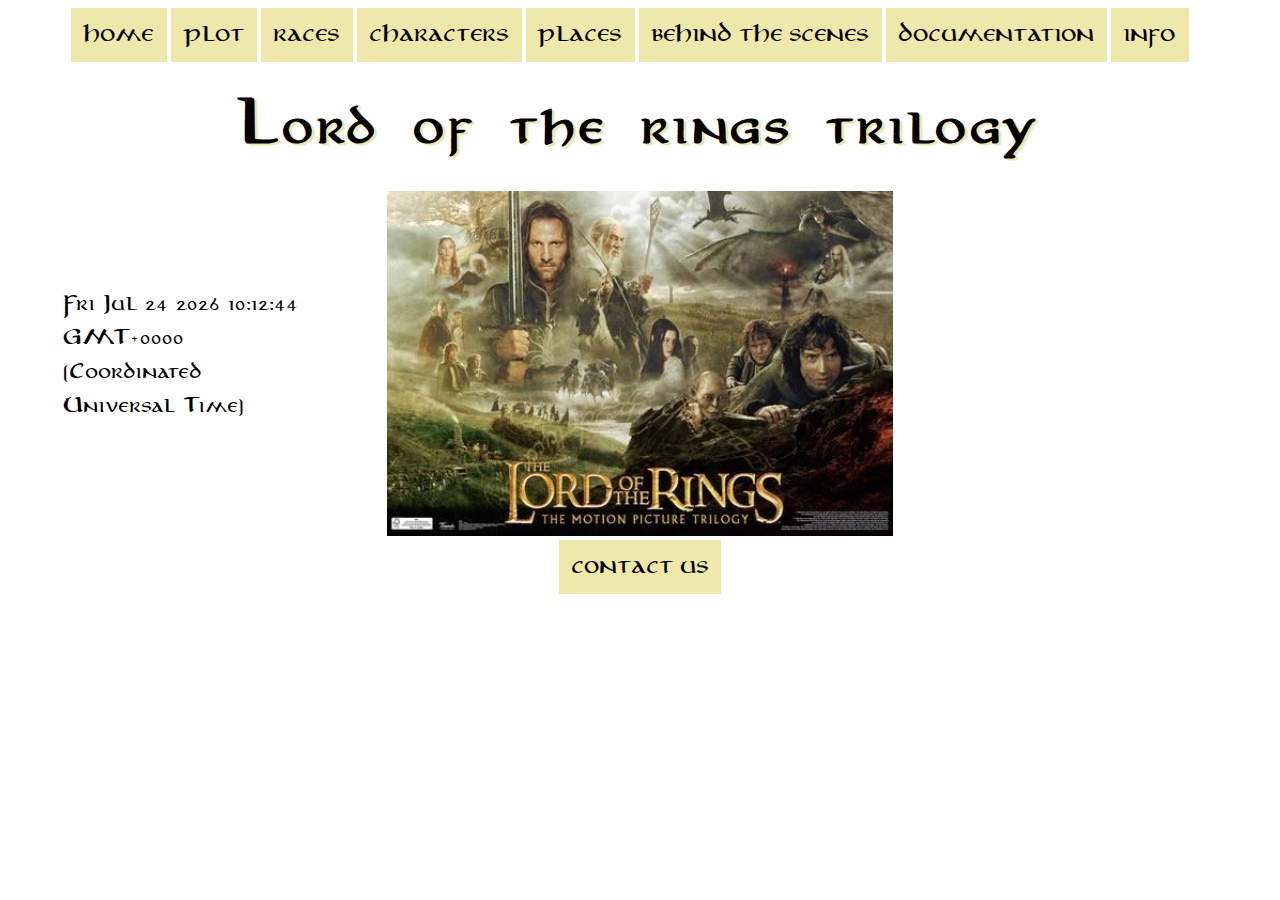
<file: index.html>
<!DOCTYPE html>
<html lang="en">
<head>
    <meta charset="UTF-8">
    <meta name="viewport" content="width=device-width, initial-scale=1">
    <title>Lord of the rings trilogy</title>
    <link rel="shortcut icon" href="Images/favicon.ico" />
    <link rel="stylesheet" type="text/css" href="index.css">
</head>
<body>
<header>
<nav>
    <a href="index.html">HOME</a>
    <a href="plot.html">PLOT</a>
    <a href="races.html">RACES</a>
    <a href="characters.html">CHARACTERS</a>
    <a href="places.html">PLACES</a>
    <a href="behind_the_scenes.html">BEHIND THE SCENES</a>
    <a href="documentation.html">DOCUMENTATION</a>
    <a href="info.html">INFO</a>
</nav>
</header>
<div class="title">
    <h1>Lord of the rings trilogy</h1>
</div>
<div class="slideshow">
    <img id="slide" src="Images" alt="slide">
</div>
<div class="date">
    <p id="date"></p>
</div>
<footer>
    <a href="contact_us.html">CONTACT US</a>
</footer>
<script>
    var i = 0;
    var images = [];
    var time = 2000;

    images [0] = "Images/lord_of_the_rings_trilogy.jpg";
    images [1] = "Images/fellowship_of_the_ring.jpg";
    images [2] = "Images/two_towers.jpg";
    images [3] = "Images/return_of_the_king.jpg";

    function change_img(){
        document.getElementById("slide").src = images[i];
        if(i < images.length - 1){
            i++;
        } else {
            i = 0;
        }

        setTimeout("change_img()", time);
    }

    window.onload = change_img;

    var d = new Date();
    document.getElementById("date").innerHTML = d;
</script>
</body>
</html>
</file>
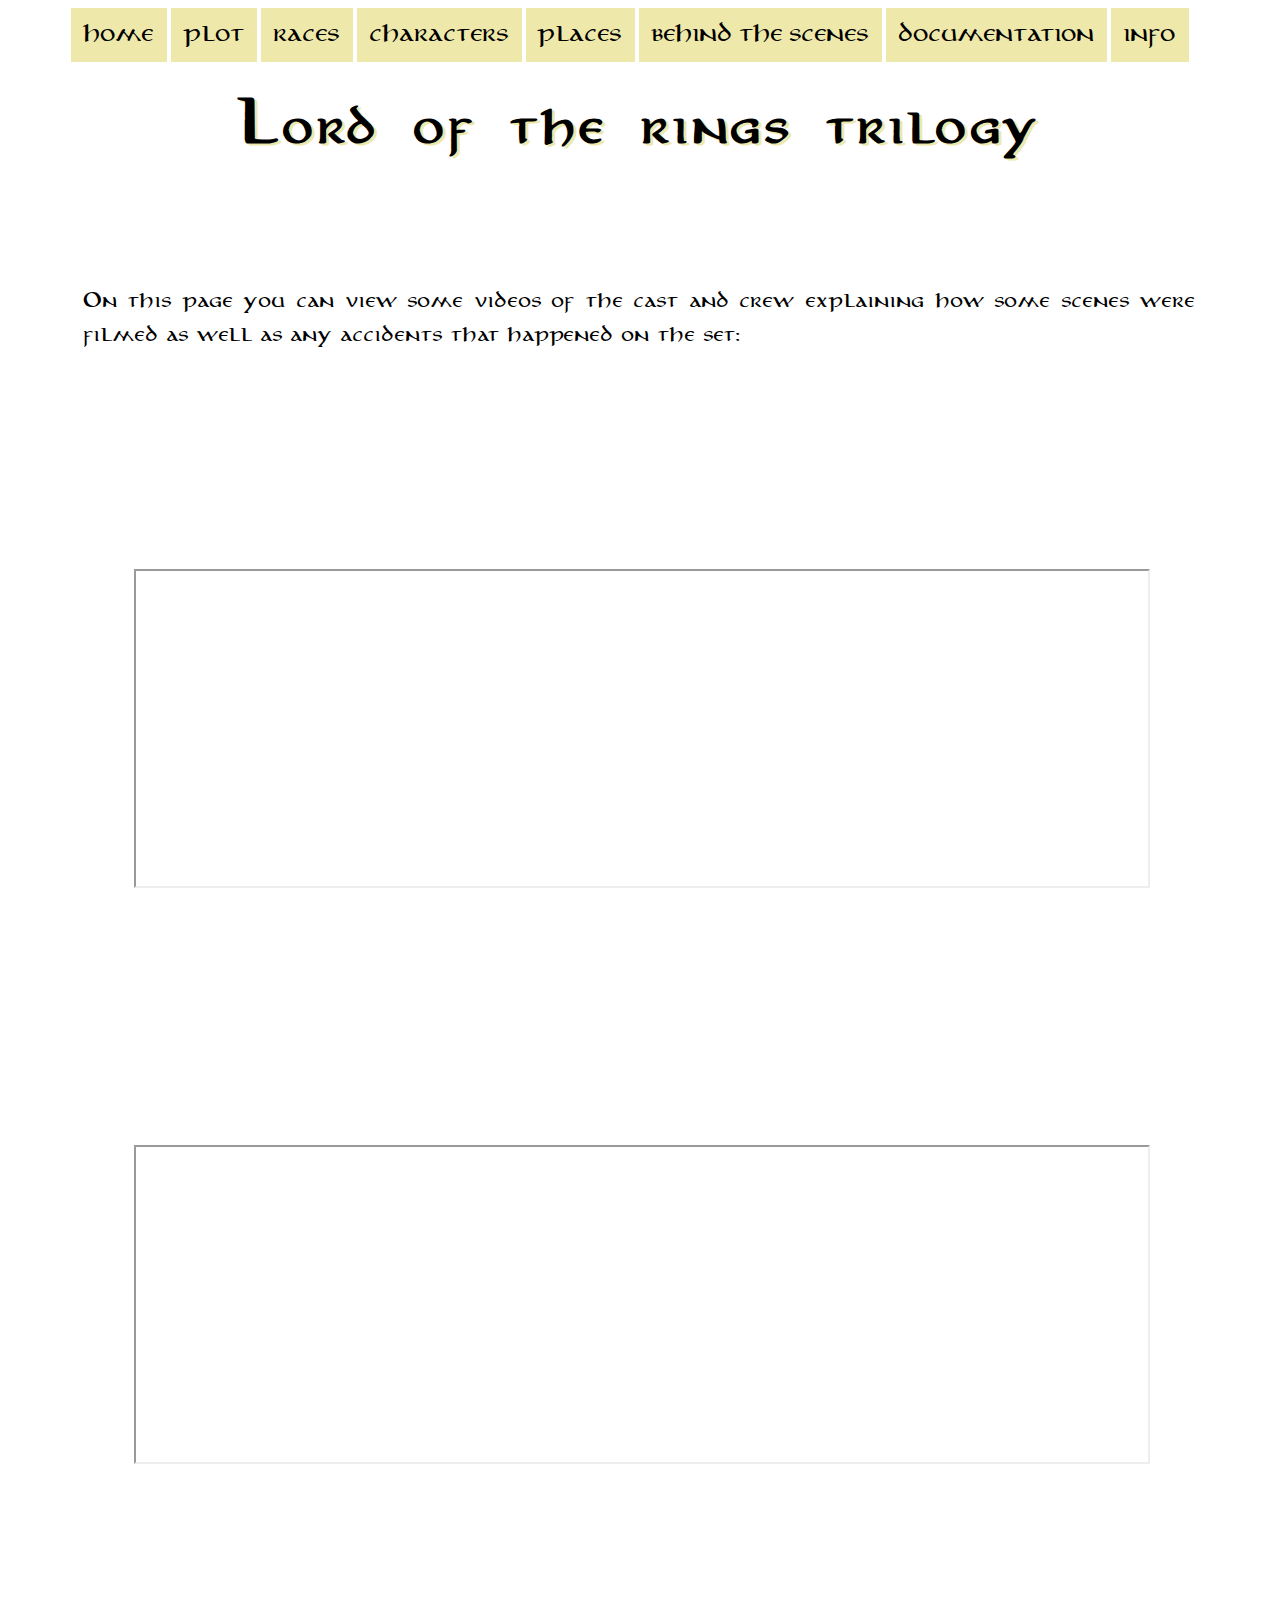
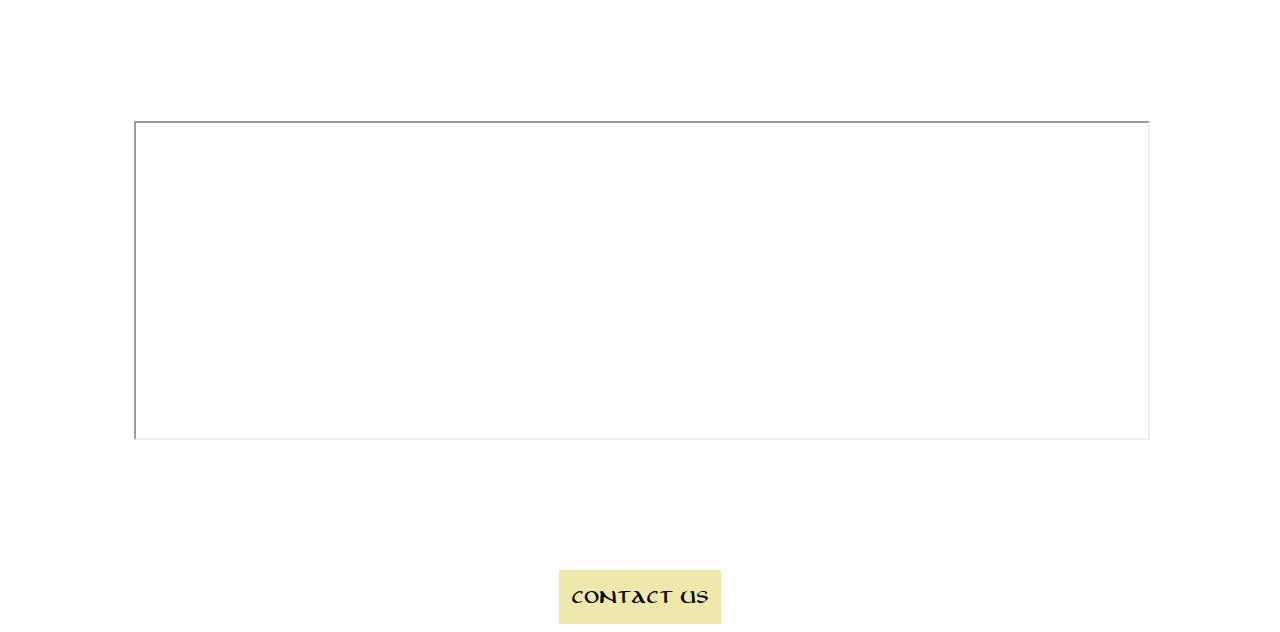
<file: behind_the_scenes.html>
<!DOCTYPE html>
<html lang="en">
<head>
    <meta charset="UTF-8">
    <meta name="viewport" content="width=device-width, initial-scale=1">
    <title>Lord of the rings trilogy</title>
    <link rel="shortcut icon" href="Images/favicon.ico" />
    <link rel="stylesheet" type="text/css" href="behind_the_scenes.css">
    <script>
        window.onscroll = function() {scrollFunction()};
        function scrollFunction() {
            if (document.body.scrollTop > 20 || document.documentElement.scrollTop > 20) {
                document.getElementById("myBtn").style.display = "block";
            } else {
                document.getElementById("myBtn").style.display = "none";
            }
        }

        function topFunction() {
            document.body.scrollTop = 0;
            document.documentElement.scrollTop = 0;
        }
    </script>
</head>
<body>
<button onclick="topFunction()" id="myBtn" title="Go to top">Top</button>
<header>
    <a href="index.html">HOME</a>
    <a href="plot.html">PLOT</a>
    <a href="races.html">RACES</a>
    <a href="characters.html">CHARACTERS</a>
    <a href="places.html">PLACES</a>
    <a href="behind_the_scenes.html">BEHIND THE SCENES</a>
    <a href="documentation.html">DOCUMENTATION</a>
    <a href="info.html">INFO</a>
</header>
<div class="title">
    <h1>Lord of the rings trilogy</h1>
</div>
<div class="behind">
    <p>On this page you can view some videos of the cast and crew explaining how some scenes were filmed as well as any accidents that happened on the set:</p>
</div>
<div class="video">
    <iframe width="560" height="315" src="https://www.youtube.com/embed/unHW5-FagHM" allowfullscreen></iframe>
</div>
<div class="video">
    <iframe width="560" height="315" src="https://www.youtube.com/embed/AVpFYDDM36I" allowfullscreen></iframe>
</div>
<div class="video">
    <iframe width="560" height="315" src="https://www.youtube.com/embed/Rg4VkFWBby4" allowfullscreen></iframe>
</div>
<footer>
    <a href="contact_us.html">CONTACT US</a>
</footer>
</body>
</html>
</file>
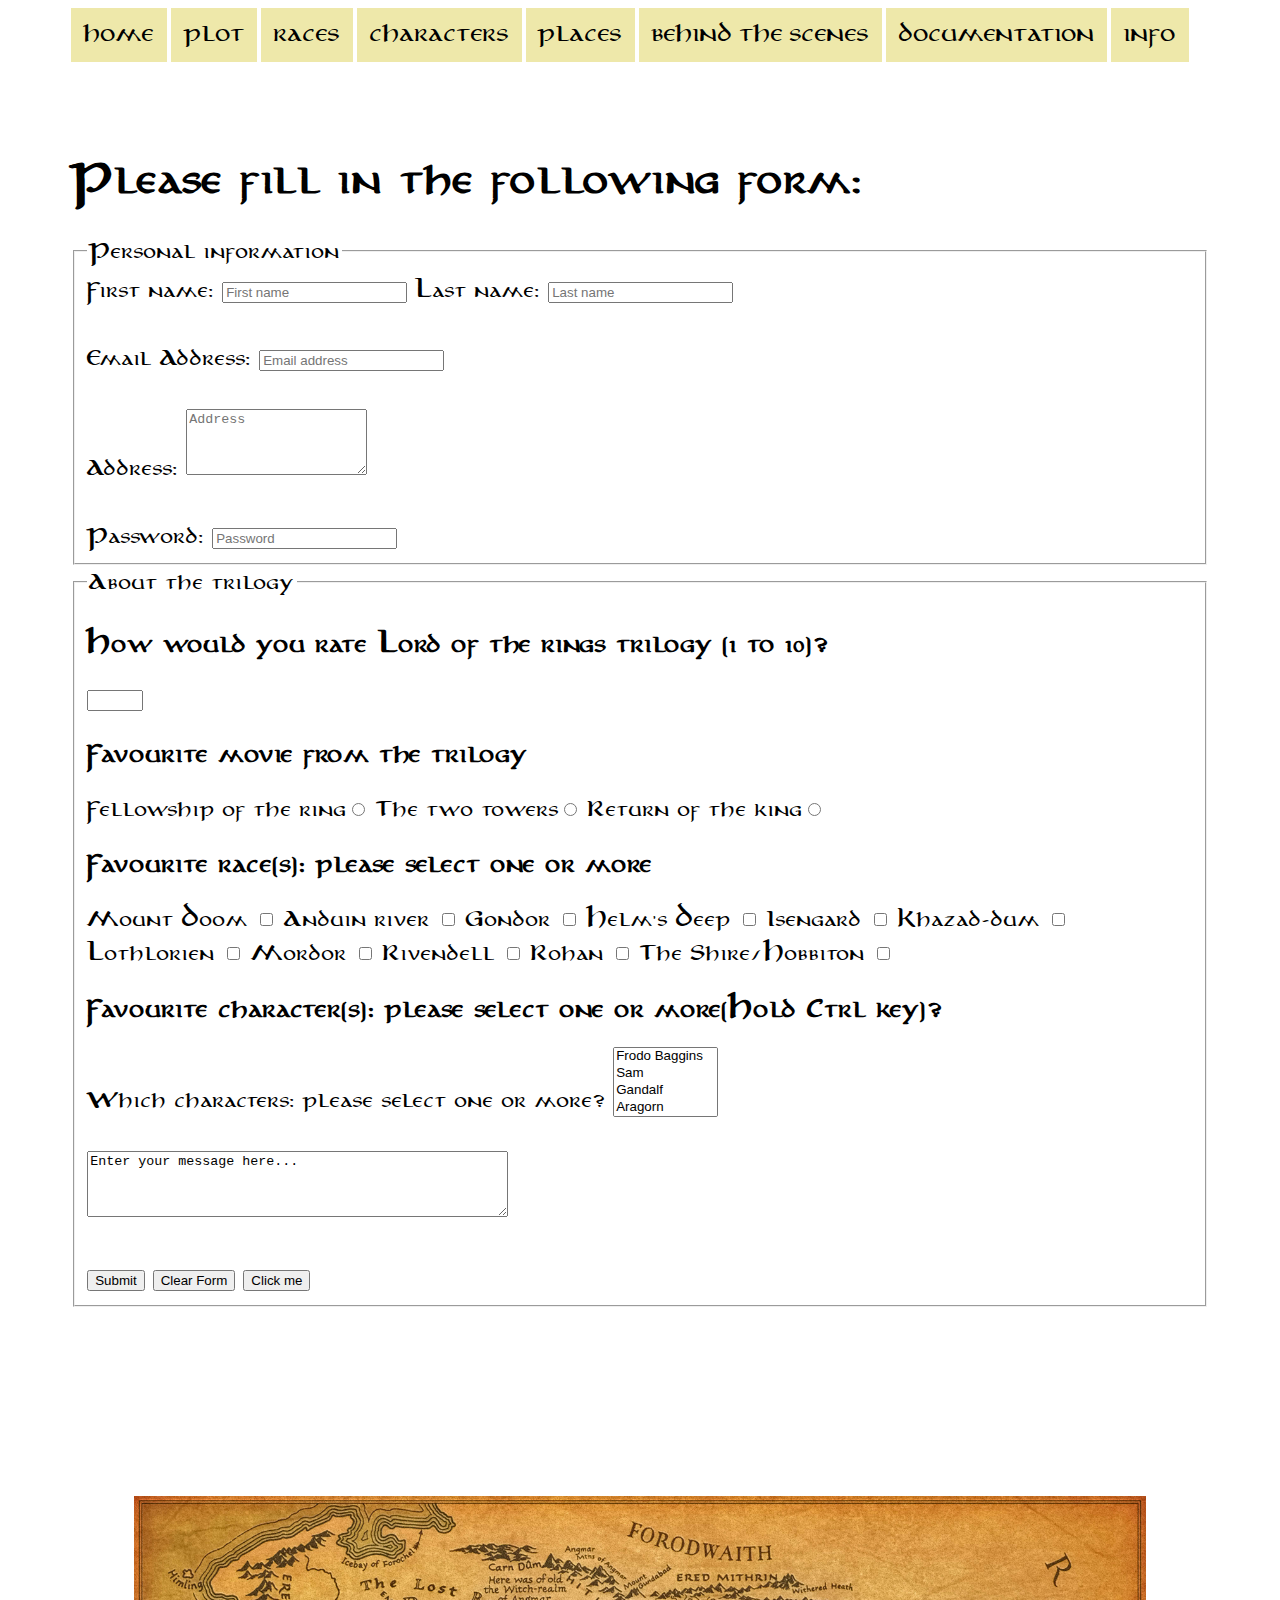
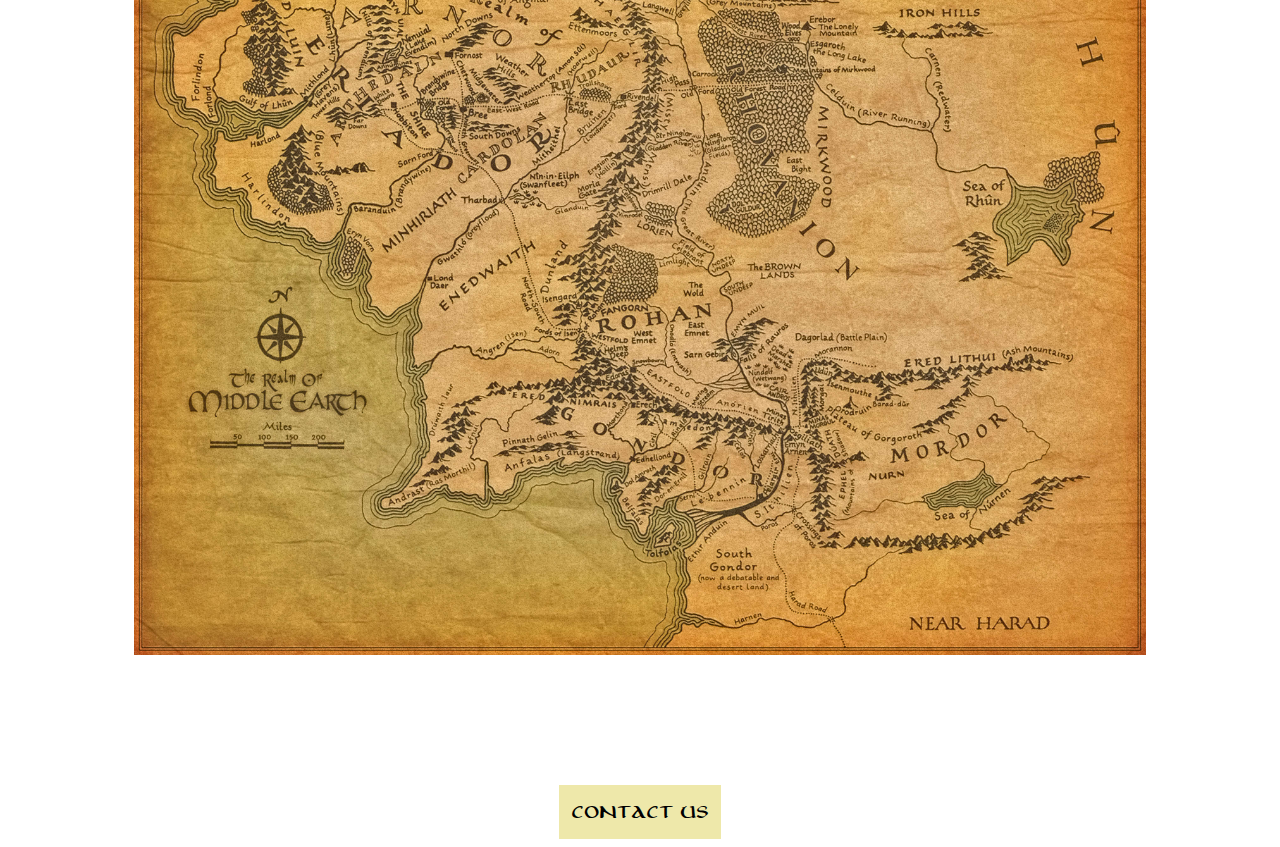
<file: contact_us.html>
<!DOCTYPE html>
<html lang="en">
<head>
    <meta charset="UTF-8">
    <meta name="viewport" content="width=device-width, initial-scale=1">
    <title>Lord of the rings trilogy</title>
    <link rel="shortcut icon" href="Images/favicon.ico" />
    <link rel="stylesheet" type="text/css" href="contact_us.css">
    <script>
        window.onscroll = function() {scrollFunction()};

        function scrollFunction() {
            if (document.body.scrollTop > 20 || document.documentElement.scrollTop > 20) {
                document.getElementById("myBtn").style.display = "block";
            } else {
                document.getElementById("myBtn").style.display = "none";
            }
        }

        function topFunction() {
            document.body.scrollTop = 0;
            document.documentElement.scrollTop = 0;
        }
    </script>
</head>
<body>
<button onclick="topFunction()" id="myBtn" title="Go to top">Top</button>
<div class="nav">
    <a href="index.html">HOME</a>
    <a href="plot.html">PLOT</a>
    <a href="races.html">RACES</a>
    <a href="characters.html">CHARACTERS</a>
    <a href="places.html">PLACES</a>
    <a href="behind_the_scenes.html">BEHIND THE SCENES</a>
    <a href="documentation.html">DOCUMENTATION</a>
    <a href="info.html">INFO</a>
</div>
<div class="form">
    <h1>Please fill in the following form:</h1>
    <form method="post" action="form.asp" autocomplete="on">
        <fieldset>
            <legend>Personal information</legend>
            First name:
            <input type="text" name="firstname" id="firstname" placeholder="First name"/>
            Last name:
            <input type="text" name="lastname" id="lastname" placeholder="Last name"/> <br /> <br />
            Email Address:
            <input type="text" name="emailaddress" id="emailaddress" placeholder="Email address"/> <br /> <br />
            Address:
            <textarea name="message" id="address" rows="4" cols="20" placeholder="Address"></textarea><br /><br />
            Password:
            <input type="password" name="password" id="password" placeholder="Password">
        </fieldset>
        <fieldset>
        <legend>About the trilogy</legend>
            <h3>How would you rate Lord of the rings trilogy (1 to 10)?</h3>
            <label for="rate"></label>
            <input type="number" name="rate" id="rate" min="0" max="10">
            <h3>Favourite movie from the trilogy</h3>
            Fellowship of the ring<input type="radio" name="first" id="first" />
            The two towers<input type="radio" name="second" id="second" />
            Return of the king<input type="radio" name="third" id="third" />
            <h3>Favourite race(s): please select one or more</h3>
            Mount Doom
            <input type="checkbox" name="doom" id="doom" />
            Anduin river
            <input type="checkbox" name="anduin" id="anduin" />
            Gondor
            <input type="checkbox" name="gondor" id="gondor"/>
            Helm's Deep
            <input type="checkbox" name="helms" id="helms"/>
            Isengard
            <input type="checkbox" name="isengard" id="isengard"/>
            Khazad-dum
            <input type="checkbox" name="dum" id="dum"/>
            Lothlorien
            <input type="checkbox" name="loth" id="loth"/>
            Mordor
            <input type="checkbox" name="mordor" id="mordor"/>
            Rivendell
            <input type="checkbox" name="rivendell" id="rivendell" />
            Rohan
            <input type="checkbox" name="rohan" id="rohan" />
            The Shire/Hobbiton
            <input type="checkbox" name="shire" id="shire"/>
            <h3>Favourite character(s): please select one or more(Hold Ctrl key)?</h3>
            Which characters: please select one or more?
            <select name="character" id="character" multiple="multiple">
                <option value="frodo">Frodo Baggins</option>
                <option value="sam">Sam</option>
                <option value="gandalf">Gandalf</option>
                <option value="aragorn">Aragorn</option>
                <option value="legolas">Legolas</option>
                <option value="gimli">Gimli</option>
                <option value="boromir">Boromir</option>
                <option value="merry">Merry</option>
                <option value="pippin">Pippin</option>
                <option value="bilbo">Bilbo Baggins</option>
                <option value="arwen">Arwen</option>
                <option value="elrond">Lord Elrond</option>
                <option value="galadriel">Lady Galadriel</option>
                <option value="gollum">Gollum/Smeagol</option>
                <option value="saruman">Saruman</option>
                <option value="sauron">Sauron</option>
        </select> <br /> <br />
            <textarea rows="4" cols="50">Enter your message here...</textarea> <br /> <br />
        <input type="submit" name="send" value="Submit"/>
        <input type="reset" name="reset" value="Clear Form"/>
        <input type="button" name="button" value="Click me" onclick="alert('Hello')"/>
        </fieldset>
    </form>
</div>
<div class="map">
    <img src="Images/map.jpg" alt="map">
</div>
<footer>
    <a href="contact_us.html">CONTACT US</a>
</footer>
</body>
</html>
</file>
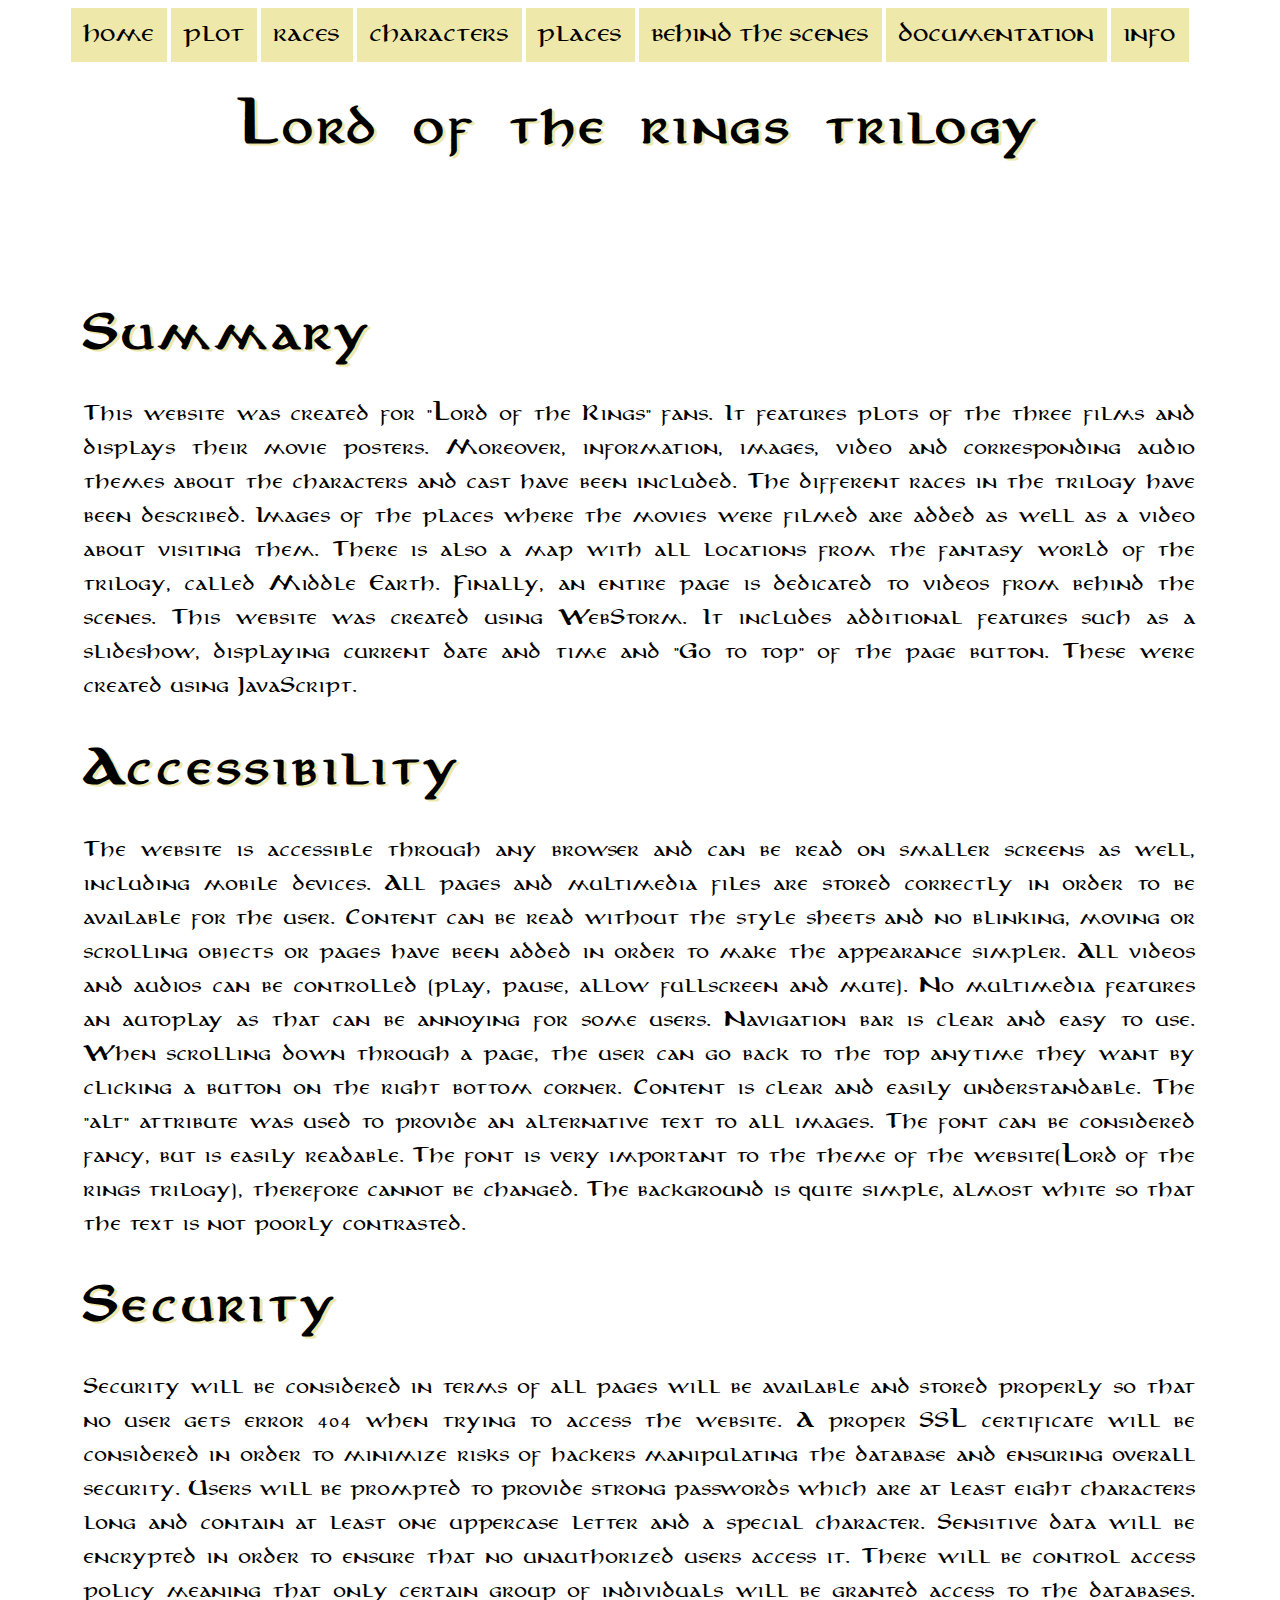
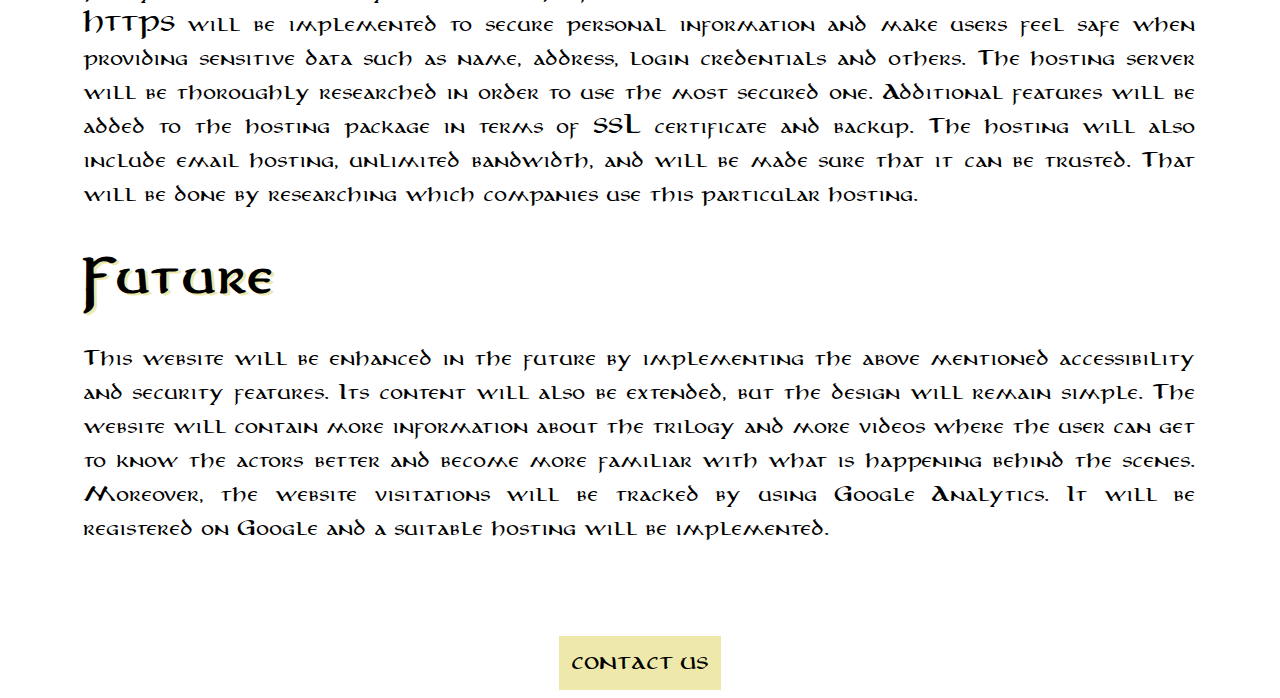
<file: documentation.html>
<!DOCTYPE html>
<html lang="en">
<head>
    <meta charset="UTF-8">
    <meta name="viewport" content="width=device-width, initial-scale=1">
    <title>Lord of the rings trilogy</title>
    <link rel="shortcut icon" href="Images/favicon.ico" />
    <link rel="stylesheet" type="text/css" href="documentation.css">
    <script>
        window.onscroll = function() {scrollFunction()};

        function scrollFunction() {
            if (document.body.scrollTop > 20 || document.documentElement.scrollTop > 20) {
                document.getElementById("myBtn").style.display = "block";
            } else {
                document.getElementById("myBtn").style.display = "none";
            }
        }

        function topFunction() {
            document.body.scrollTop = 0;
            document.documentElement.scrollTop = 0;
        }
    </script>
</head>
<body>
<button onclick="topFunction()" id="myBtn" title="Go to top">Top</button>
<header>
    <a href="index.html">HOME</a>
    <a href="plot.html">PLOT</a>
    <a href="races.html">RACES</a>
    <a href="characters.html">CHARACTERS</a>
    <a href="places.html">PLACES</a>
    <a href="behind_the_scenes.html">BEHIND THE SCENES</a>
    <a href="documentation.html">DOCUMENTATION</a>
    <a href="info.html">INFO</a>
</header>
<div class="title">
    <h1>Lord of the rings trilogy</h1>
</div>
<div class="doc">
    <h1>Summary</h1>
    <p>This website was created for "Lord of the Rings" fans. It features plots of the three films and displays their movie posters. Moreover, information, images, video and corresponding audio themes about the characters and cast have been included. The different races in the trilogy have been described. Images of the places where the movies were filmed are added as well as a video about visiting them. There is also a map with all locations from the fantasy world of the trilogy, called Middle Earth. Finally, an entire page is dedicated to videos from behind the scenes. This website was created using WebStorm. It includes additional features such as a slideshow, displaying current date and time and "Go to top" of the page button. These were created using JavaScript.</p>
    <h1>Accessibility</h1>
    <p>The website is accessible through any browser and can be read on smaller screens as well, including mobile devices. All pages and multimedia files are stored correctly in order to be available for the user. Content can be read without the style sheets and no blinking, moving or scrolling objects or pages have been added in order to make the appearance simpler. All videos and audios can be controlled (play, pause, allow fullscreen and mute). No multimedia features an autoplay as that can be annoying for some users. Navigation bar is clear and easy to use. When scrolling down through a page, the user can go back to the top anytime they want by clicking a button on the right bottom corner. Content is clear and easily understandable. The "alt" attribute was used to provide an alternative text to all images. The font can be considered fancy, but is easily readable. The font is very important to the theme of the website(Lord of the rings trilogy), therefore cannot be changed. The background is quite simple, almost white so that the text is not poorly contrasted.</p>
    <h1>Security</h1>
    <p>Security will be considered in terms of all pages will be available and stored properly so that no user gets error 404 when trying to access the website. A proper SSL certificate will be considered in order to minimize risks of hackers manipulating the database and ensuring overall security. Users will be prompted to provide strong passwords which are at least eight characters long and contain at least one uppercase letter and a special character. Sensitive data will be encrypted in order to ensure that no unauthorized users access it. There will be control access policy meaning that only certain group of individuals will be granted access to the databases. HTTPS will be implemented to secure personal information and make users feel safe when providing sensitive data such as name, address, login credentials and others. The hosting server will be thoroughly researched in order to use the most secured one. Additional features will be added to the hosting package in terms of SSL certificate and backup. The hosting will also include email hosting, unlimited bandwidth, and will be made sure that it can be trusted. That will be done by researching which companies use this particular hosting.</p>
    <h1>Future</h1>
    <p>This website will be enhanced in the future by implementing the above mentioned accessibility and security features. Its content will also be extended, but the design will remain simple. The website will contain more information about the trilogy and more videos where the user can get to know the actors better and become more familiar with what is happening behind the scenes. Moreover, the website visitations will be tracked by using Google Analytics. It will be registered on Google and a suitable hosting will be implemented.</p>
</div>
<footer>
<a href="contact_us.html">CONTACT US</a>
</footer>
</body>
</html>
</file>
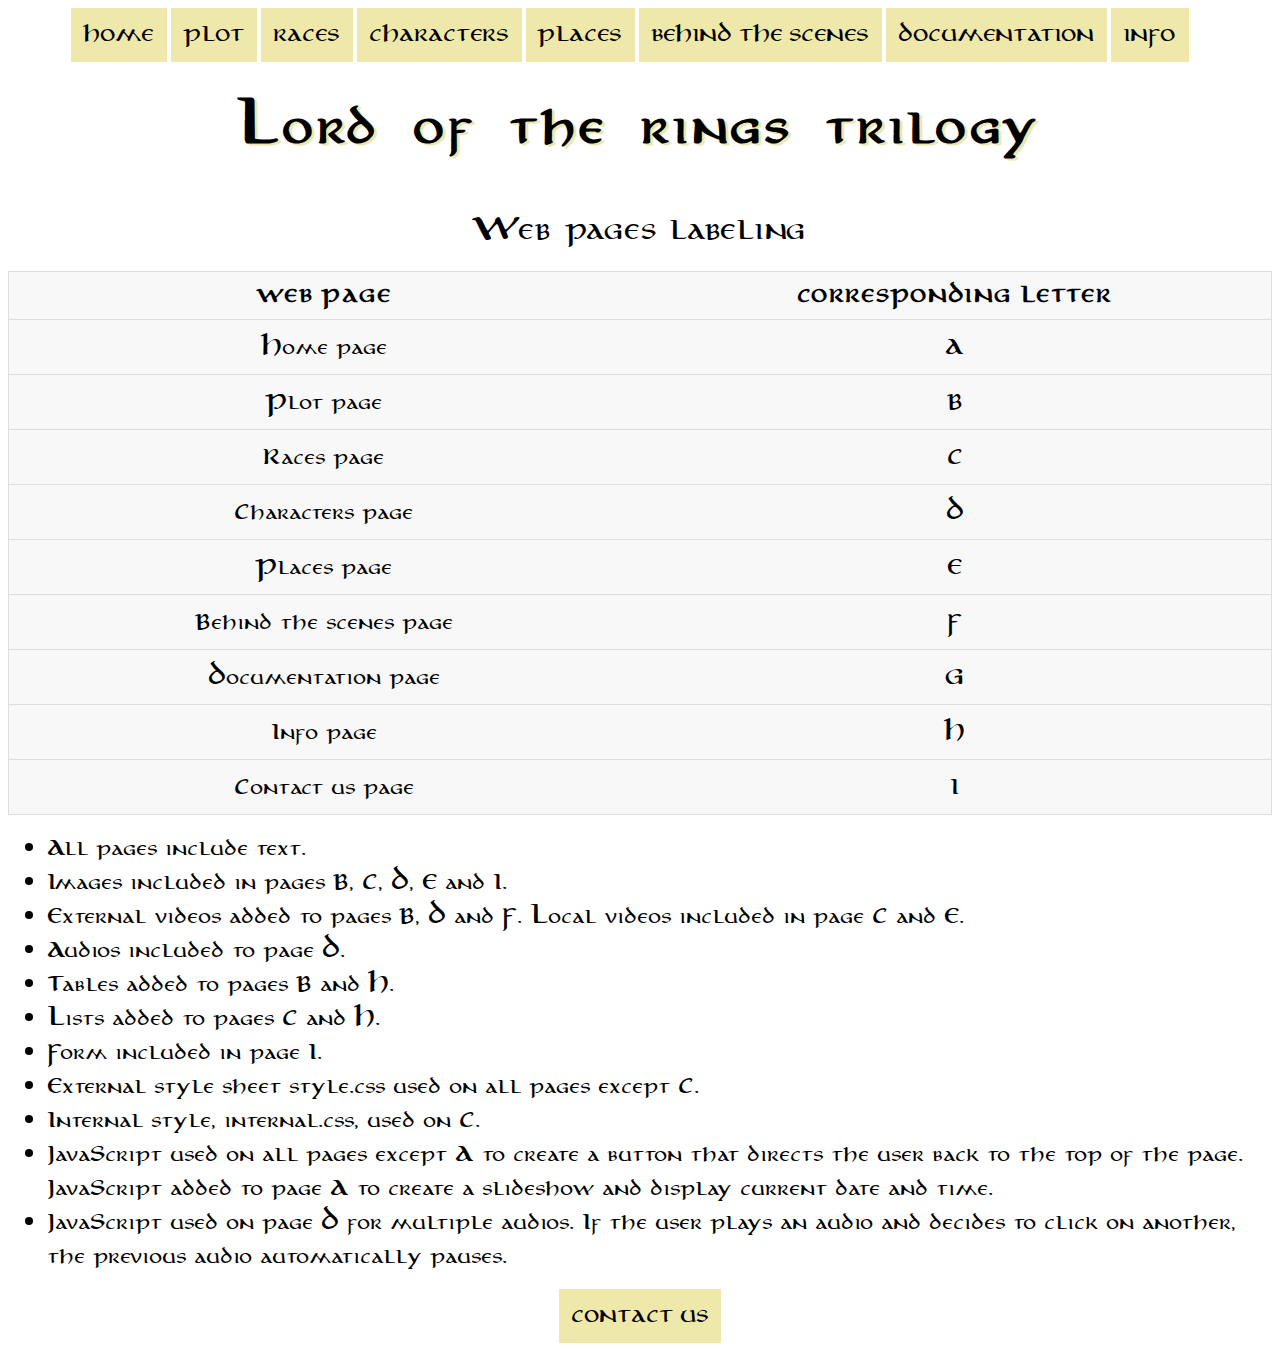
<file: info.html>
<!DOCTYPE html>
<html lang="en">
<head>
    <meta charset="UTF-8">
    <meta name="viewport" content="width=device-width, initial-scale=1">
    <title>Lord of the rings trilogy</title>
    <link rel="shortcut icon" href="Images/favicon.ico" />
    <link rel="stylesheet" type="text/css" href="info.css">
    <script>
        window.onscroll = function() {scrollFunction()};

        function scrollFunction() {
            if (document.body.scrollTop > 20 || document.documentElement.scrollTop > 20) {
                document.getElementById("myBtn").style.display = "block";
            } else {
                document.getElementById("myBtn").style.display = "none";
            }
        }

        function topFunction() {
            document.body.scrollTop = 0;
            document.documentElement.scrollTop = 0;
        }
    </script>
</head>
<body>
<button onclick="topFunction()" id="myBtn" title="Go to top">Top</button>
<header>
    <a href="index.html">HOME</a>
    <a href="plot.html">PLOT</a>
    <a href="races.html">RACES</a>
    <a href="characters.html">CHARACTERS</a>
    <a href="places.html">PLACES</a>
    <a href="behind_the_scenes.html">BEHIND THE SCENES</a>
    <a href="documentation.html">DOCUMENTATION</a>
    <a href="info.html">INFO</a>
</header>
<div class="title">
    <h1>Lord of the rings trilogy</h1>
</div>
<table>
    <caption>Web pages labeling</caption>
    <thead>
    <tr>
        <th scope="col">Web page</th>
        <th scope="col">Corresponding letter</th>
    </tr>
    </thead>
    <tbody>
    <tr>
        <td data-label="Web page">Home page</td>
        <td data-label="Letter">A</td>
    </tr>
    <tr>
        <td data-label="Web page">Plot page</td>
        <td data-label="Letter">B</td>
    </tr>
    <tr>
        <td data-label="Web page">Races page</td>
        <td data-label="Letter">C</td>
    </tr>
    <tr>
        <td data-label="Web page">Characters page</td>
        <td data-label="Letter">D</td>
    </tr>
    <tr>
        <td data-label="Web page">Places page</td>
        <td data-label="Letter">E</td>
    </tr>
    <tr>
        <td data-label="Web page">Behind the scenes page</td>
        <td data-label="Letter">F</td>
    </tr>
    <tr>
        <td data-label="Web page">Documentation page</td>
        <td data-label="Letter">G</td>
    </tr>
    <tr>
        <td data-label="Web page">Info page</td>
        <td data-label="Letter">H</td>
    </tr>
    <tr>
        <td data-label="Web page">Contact us page</td>
        <td data-label="Letter">I</td>
    </tr>
    </tbody>
</table>
<div class="info">
    <ul>
        <li>All pages include text.</li>
        <li>Images included in pages B, C, D, E and I.</li>
        <li>External videos added to pages B, D and F. Local videos included in page C and E.</li>
        <li>Audios included to page D.</li>
        <li>Tables added to pages B and H.</li>
        <li>Lists added to pages C and H.</li>
        <li>Form included in page I.</li>
        <li>External style sheet style.css used on all pages except C.</li>
        <li>Internal style, internal.css, used on C.</li>
        <li>JavaScript used on all pages except A to create a button that directs the user back to the top of the page. JavaScript added to page A to create a slideshow and display current date and time.</li>
        <li>JavaScript used on page D for multiple audios. If the user plays an audio and decides to click on another, the previous audio automatically pauses.</li>
    </ul>
</div>
<footer>
<a href="contact_us.html">CONTACT US</a>
</footer>
</body>
</html>
</file>
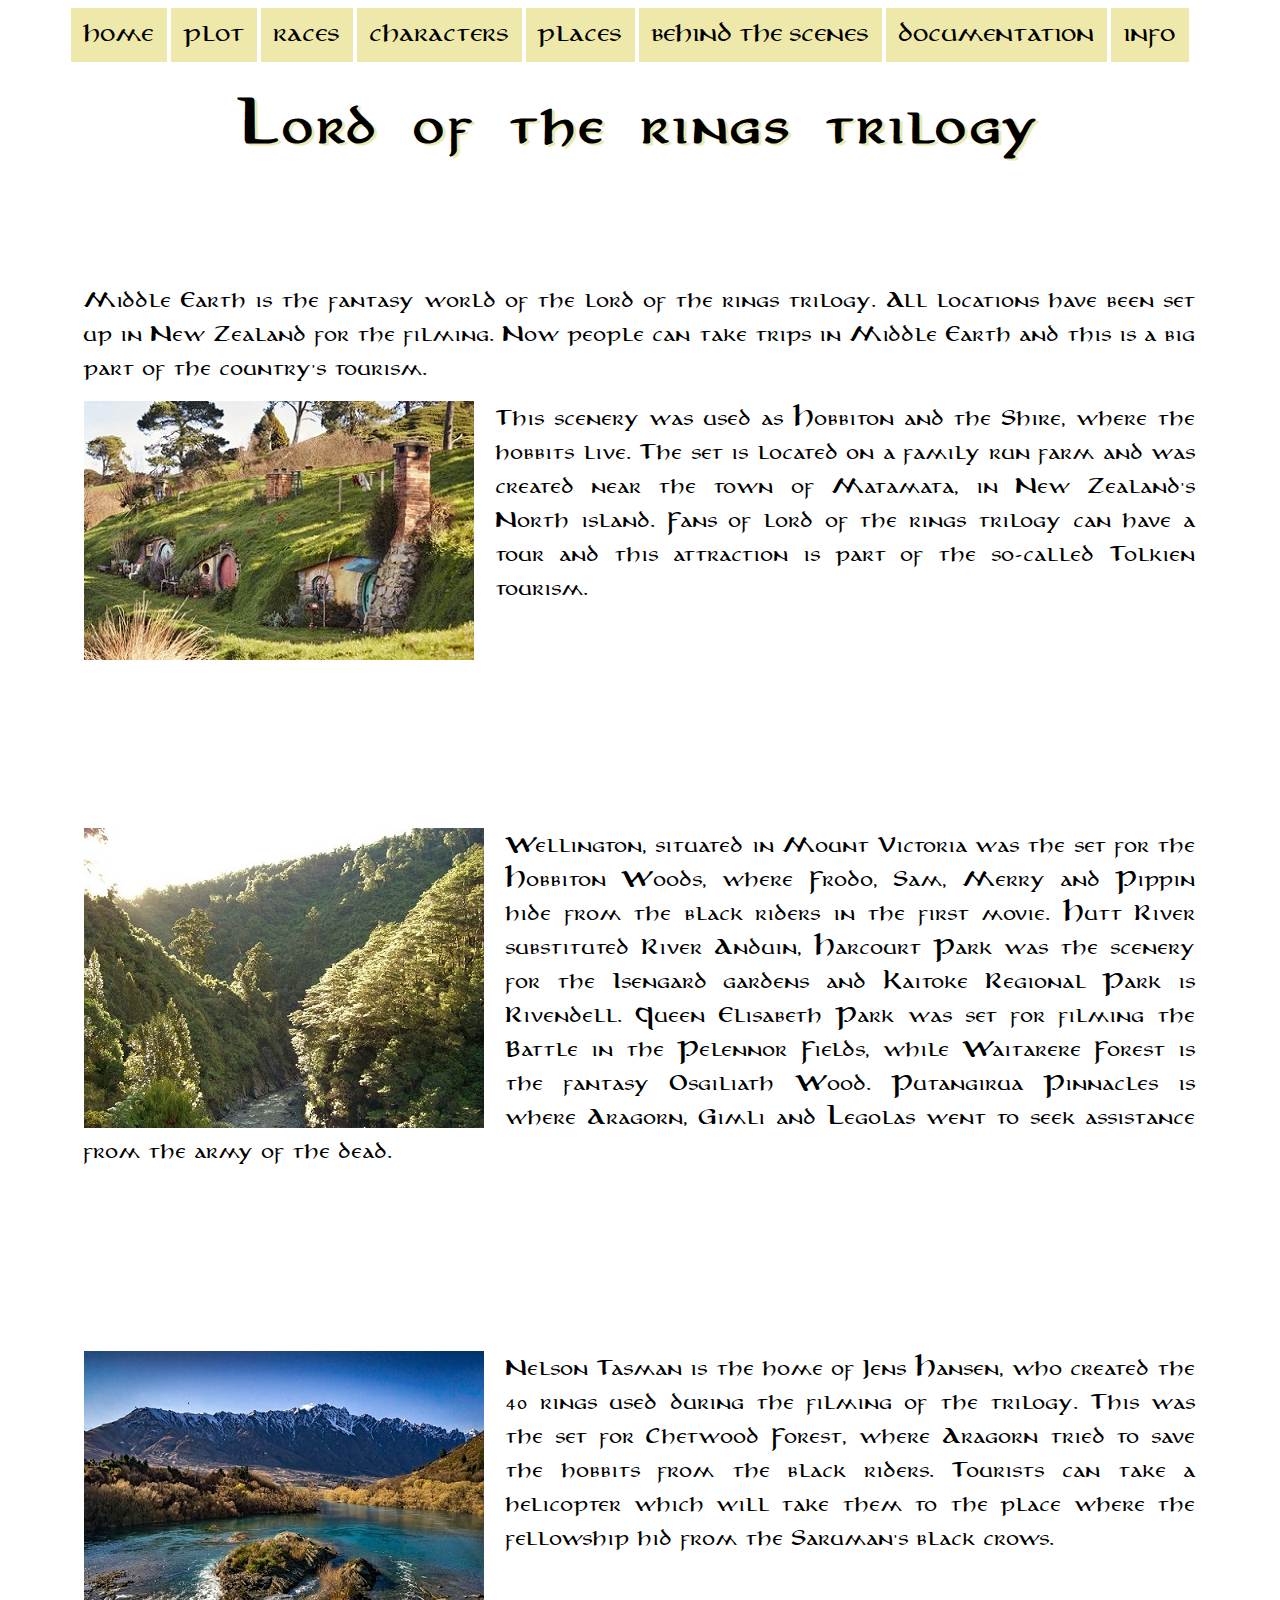
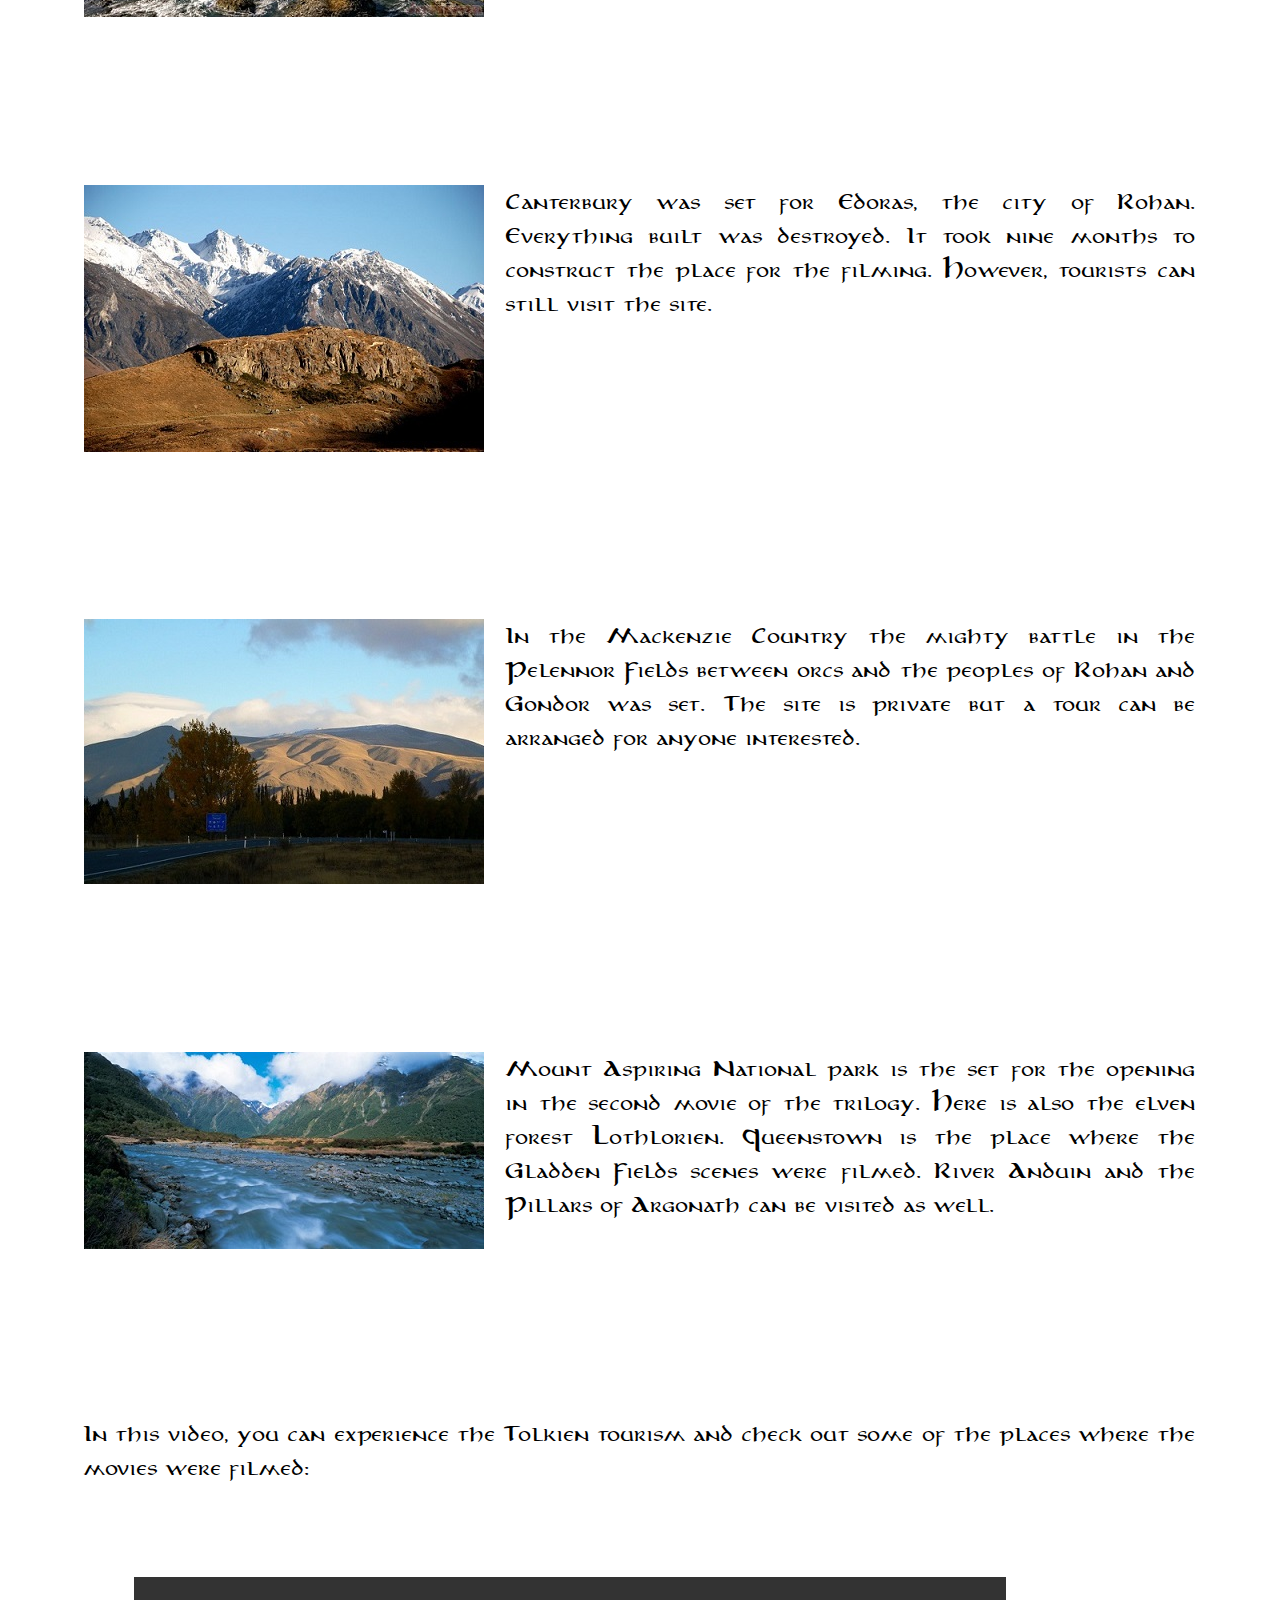
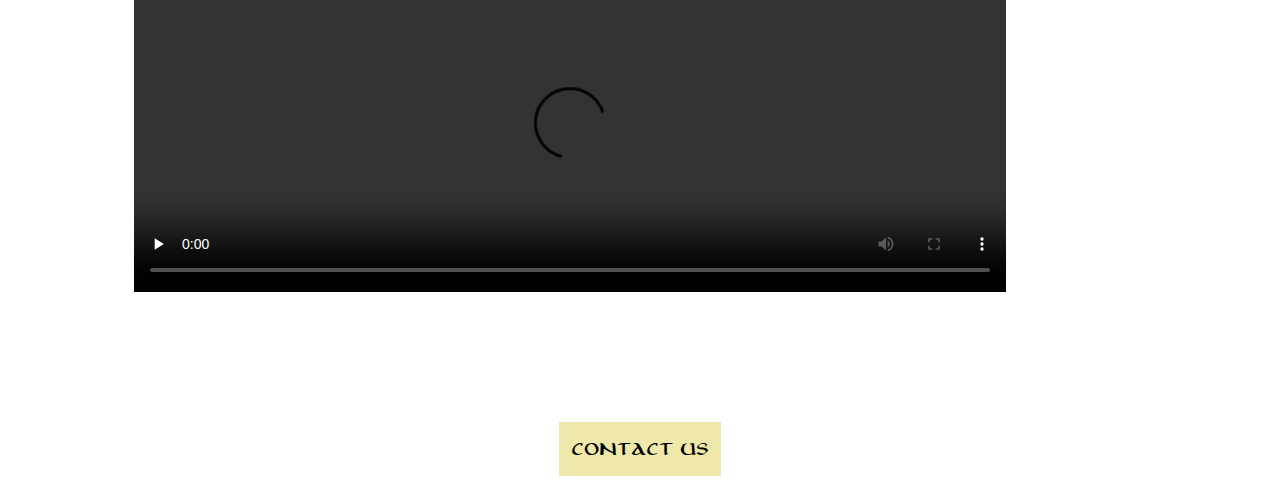
<file: places.html>
<!DOCTYPE html>
<html lang="en">
<head>
    <meta charset="UTF-8">
    <meta name="viewport" content="width=device-width, initial-scale=1">
    <title>Lord of the rings trilogy</title>
    <link rel="shortcut icon" href="Images/favicon.ico" />
    <link rel="stylesheet" type="text/css" href="places.css">
    <script>
        window.onscroll = function() {scrollFunction()};
        function scrollFunction() {
            if (document.body.scrollTop > 20 || document.documentElement.scrollTop > 20) {
                document.getElementById("myBtn").style.display = "block";
            } else {
                document.getElementById("myBtn").style.display = "none";
            }
        }

        function topFunction() {
            document.body.scrollTop = 0;
            document.documentElement.scrollTop = 0;
        }
    </script>
</head>
<body>
<button onclick="topFunction()" id="myBtn" title="Go to top">Top</button>
<header>
    <a href="index.html">HOME</a>
    <a href="plot.html">PLOT</a>
    <a href="races.html">RACES</a>
    <a href="characters.html">CHARACTERS</a>
    <a href="places.html">PLACES</a>
    <a href="behind_the_scenes.html">BEHIND THE SCENES</a>
    <a href="documentation.html">DOCUMENTATION</a>
    <a href="info.html">INFO</a>
</header>
<div class="title">
    <h1>Lord of the rings trilogy</h1>
</div>
<div class="places">
    <p>Middle Earth is the fantasy world of the lord of the rings trilogy. All locations have been set up in New Zealand for the filming. Now people can take trips in Middle Earth and this is a big part of the country's tourism.</p>
    <p><img src="Images/hobbiton.jpg" alt="hobbiton">This scenery was used as Hobbiton and the Shire, where the hobbits live. The set is located on a family run farm and was created near the town of Matamata, in New Zealand's North island. Fans of lord of the rings trilogy can have a tour and this attraction is part of the so-called Tolkien tourism.</p>
</div>
<div class="places">
    <p><img src="Images/riverdell.jpg" alt="riverdell">Wellington, situated in Mount Victoria was the set for the Hobbiton Woods, where Frodo, Sam, Merry and Pippin hide from the black riders in the first movie. Hutt River substituted River Anduin, Harcourt Park was the scenery for the Isengard gardens and Kaitoke Regional Park is Rivendell. Queen Elisabeth Park was set for filming the Battle in the Pelennor Fields, while Waitarere Forest is the fantasy Osgiliath Wood. Putangirua Pinnacles is where Aragorn, Gimli and Legolas went to seek assistance from the army of the dead.</p>
</div>
<div class="places">
    <p><img src="Images/ring.jpg" alt="ring">Nelson Tasman is the home of Jens Hansen, who created the 40 rings used during the filming of the trilogy. This was the set for Chetwood Forest, where Aragorn tried to save the hobbits from the black riders. Tourists can take a helicopter which will take them to the place where the fellowship hid from the Saruman's black crows.</p>
</div>
<div class="places">
    <p><img src="Images/rohan.jpg" alt="rohan">Canterbury was set for Edoras, the city of Rohan. Everything built was destroyed. It took nine months to construct the place for the filming. However, tourists can still visit the site.</p>
</div>
<div class="places">
    <p><img src="Images/pelennor.jpg" alt="pelennor">In the Mackenzie Country the mighty battle in the Pelennor Fields between orcs and the peoples of Rohan and Gondor was set. The site is private but a tour can be arranged for anyone interested.</p>
</div>
<div class="places">
    <p><img src="Images/river.jpg" alt="river">Mount Aspiring National park is the set for the opening in the second movie of the trilogy. Here is also the elven forest Lothlorien. Queenstown is the place where the Gladden Fields scenes were filmed. River Anduin and the Pillars of Argonath can be visited as well.</p>
</div>
<div class="places">
    <p>In this video, you can experience the Tolkien tourism and check out some of the places where the movies were filmed:</p>
</div>
<div class="video">
    <video width="560" height="315" controls="controls" preload="none" onclick="this.paused ? this.play() : this.pause();">
        <source src="Video/locations.mp4" type="video/mp4">
    </video>
</div>
<footer>
    <a href="contact_us.html">CONTACT US</a>
</footer>
</body>
</html>
</file>
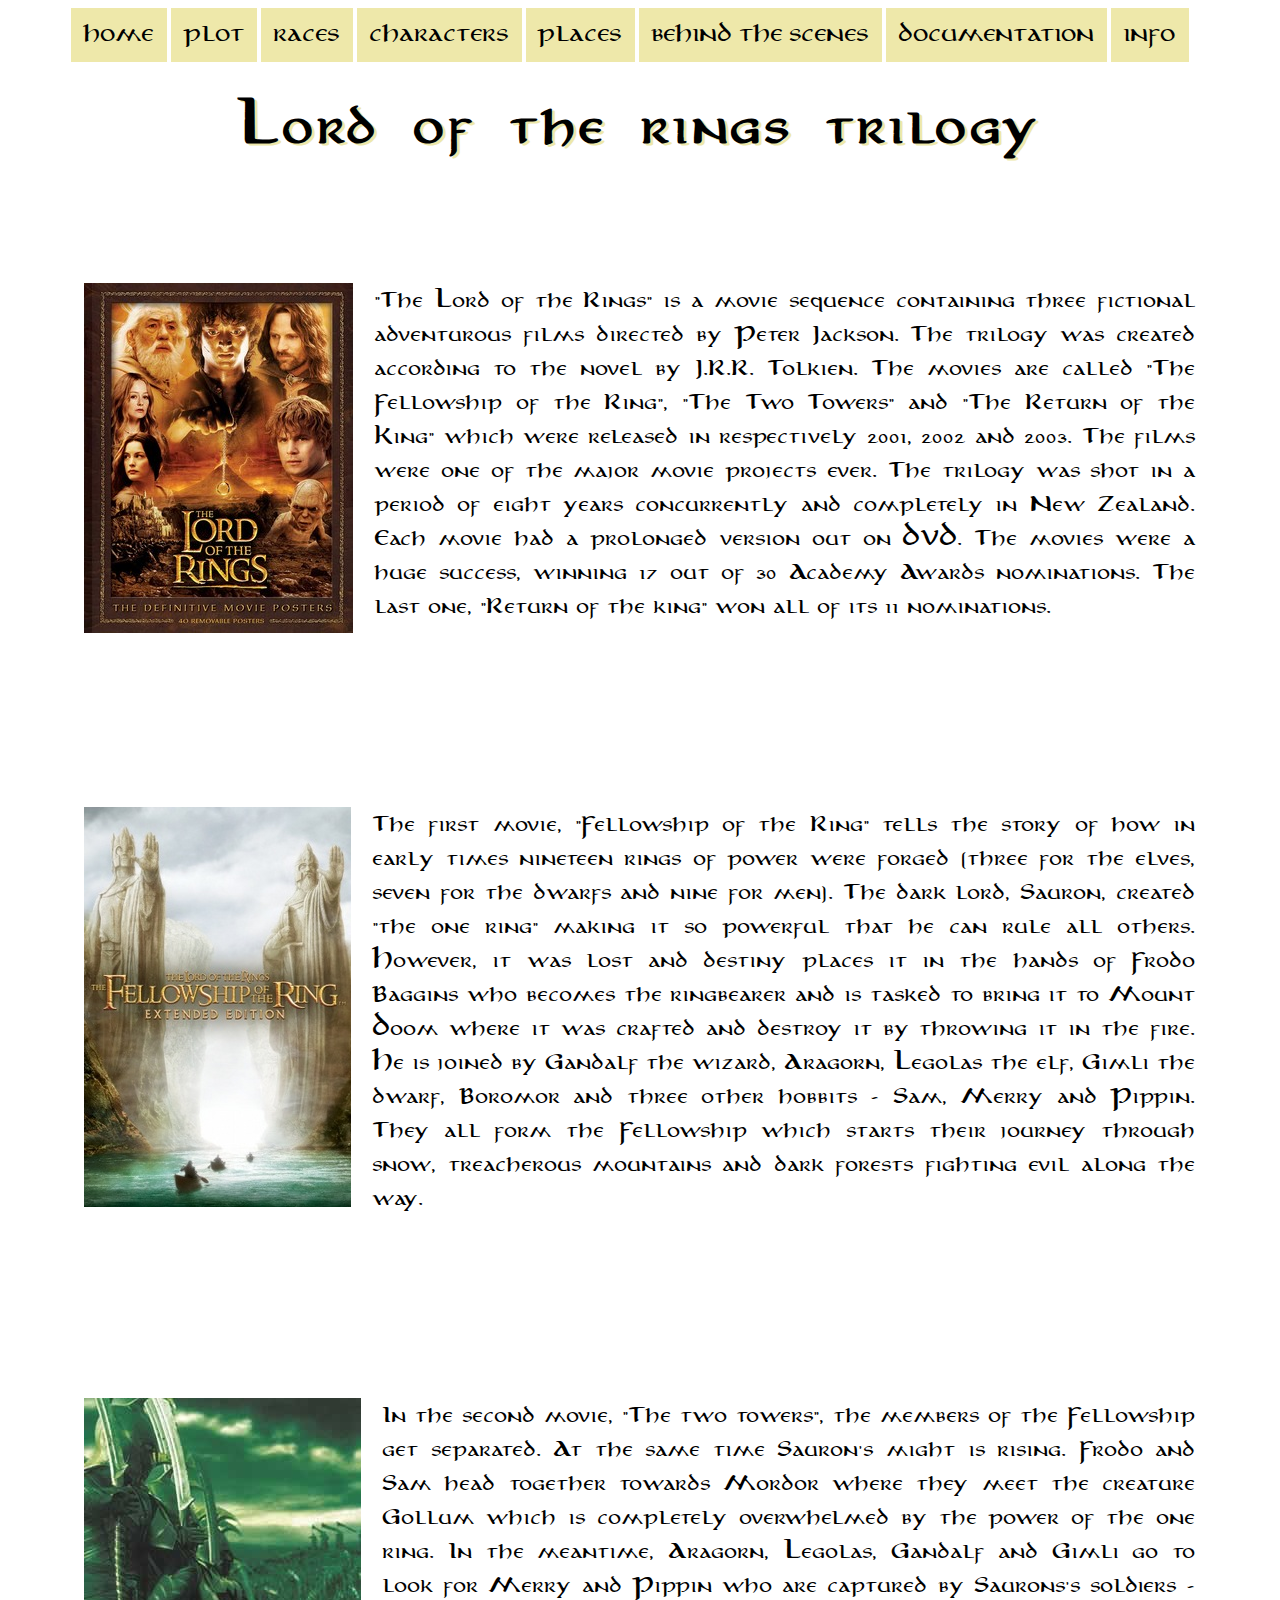
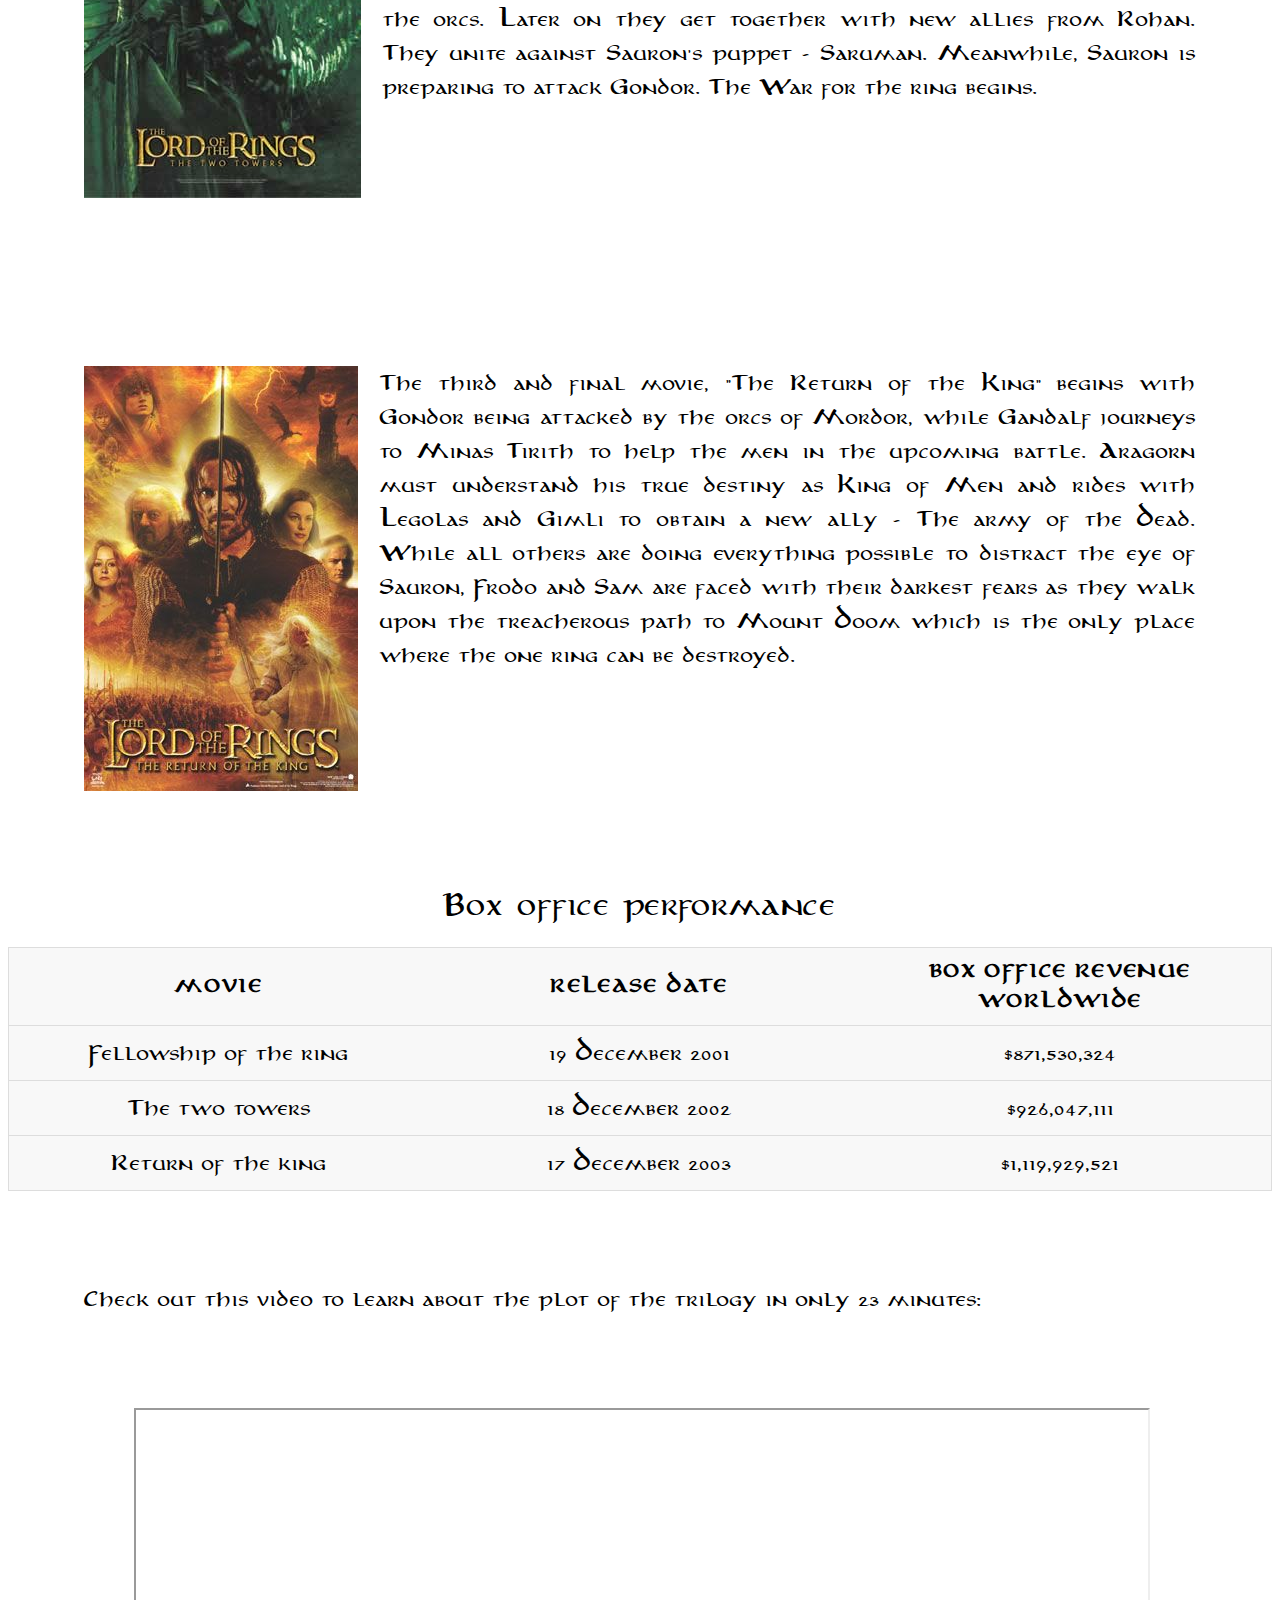
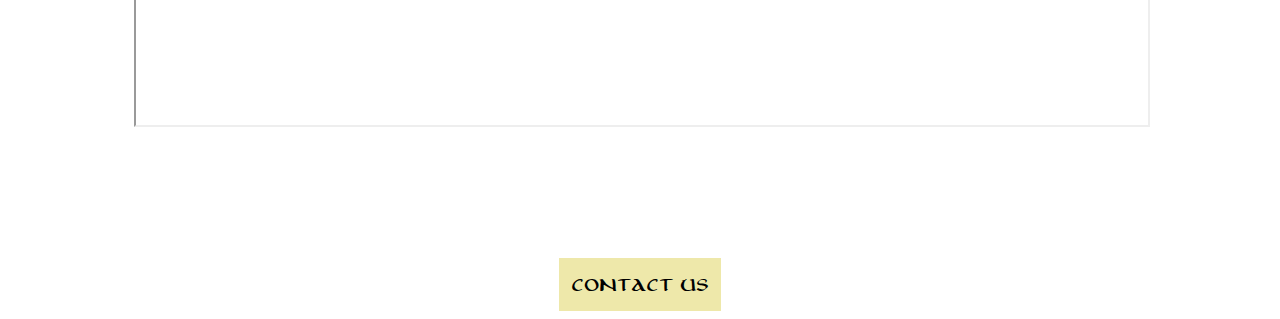
<file: plot.html>
<!DOCTYPE html>
<html lang="en">
<head>
    <meta charset="UTF-8">
    <meta name="viewport" content="width=device-width, initial-scale=1">
    <title>Lord of the rings trilogy</title>
    <link rel="shortcut icon" href="Images/favicon.ico" />
    <link rel="stylesheet" type="text/css" href="plot.css">
    <script>
        window.onscroll = function() {scrollFunction()};

        function scrollFunction() {
            if (document.body.scrollTop > 20 || document.documentElement.scrollTop > 20) {
                document.getElementById("myBtn").style.display = "block";
            } else {
                document.getElementById("myBtn").style.display = "none";
            }
        }

        function topFunction() {
            document.body.scrollTop = 0;
            document.documentElement.scrollTop = 0;
        }
    </script>
</head>
<body>
<button onclick="topFunction()" id="myBtn" title="Go to top">Top</button>
<header>
    <a href="index.html">HOME</a>
    <a href="plot.html">PLOT</a>
    <a href="races.html">RACES</a>
    <a href="characters.html">CHARACTERS</a>
    <a href="places.html">PLACES</a>
    <a href="behind_the_scenes.html">BEHIND THE SCENES</a>
    <a href="documentation.html">DOCUMENTATION</a>
    <a href="info.html">INFO</a>
</header>
<div class="title">
    <h1>Lord of the rings trilogy</h1>
</div>
<div class="plot">
    <p><img src="Images/trilogy.jpg" alt="trilogy">"The Lord of the Rings" is a movie sequence containing three fictional adventurous films directed by Peter Jackson. The trilogy was created according to the novel by J.R.R. Tolkien. The movies are called "The Fellowship of the Ring", "The Two Towers" and "The Return of the King" which were released in respectively 2001, 2002 and 2003. The films were one of the major movie projects ever. The trilogy was shot in a period of eight years concurrently and completely in New Zealand. Each movie had a prolonged version out on DVD. The movies were a huge success, winning 17 out of 30 Academy Awards nominations. The last one, "Return of the king" won all of its 11 nominations.</p>
</div>
<div class="plot">
    <p><img src="Images/fellowship.jpg" alt="fellowship">The first movie, "Fellowship of the Ring" tells the story of how in early times nineteen rings of power were forged (three for the elves, seven for the dwarfs and nine for men). The dark lord, Sauron, created "the one ring" making it so powerful that he can rule all others. However, it was lost and destiny places it in the hands of Frodo Baggins who becomes the ringbearer and is tasked to bring it to Mount Doom where it was crafted and destroy it by throwing it in the fire. He is joined by Gandalf the wizard, Aragorn, Legolas the elf, Gimli the dwarf, Boromor and three other hobbits - Sam, Merry and Pippin. They all form the Fellowship which starts their journey through snow, treacherous mountains and dark forests fighting evil along the way.</p>
</div>

<div class="plot">
    <p><img src="Images/towers.jpg" alt="towers">In the second movie, "The two towers", the members of the Fellowship get separated. At the same time Sauron's might is rising. Frodo and Sam head together towards Mordor where they meet the creature Gollum which is completely overwhelmed by the power of the one ring. In the meantime, Aragorn, Legolas, Gandalf and Gimli go to look for Merry and Pippin who are captured by Saurons's soldiers - the orcs. Later on they get together with new allies from Rohan. They unite against Sauron's puppet - Saruman. Meanwhile, Sauron is preparing to attack Gondor. The War for the ring begins.</p>
</div>
<div class="plot">
    <p><img src="Images/king.jpg" alt="king">The third and final movie, "The Return of the King" begins with Gondor being attacked by the orcs of Mordor, while Gandalf journeys to Minas Tirith to help the men in the upcoming battle. Aragorn must understand his true destiny as King of Men and rides with Legolas and Gimli to obtain a new ally - The army of the Dead. While all others are doing everything possible to distract the eye of Sauron, Frodo and Sam are faced with their darkest fears as they walk upon the treacherous path to Mount Doom which is the only place where the one ring can be destroyed. </p>
</div>
<table>
    <caption>Box office performance</caption>
    <thead>
    <tr>
        <th scope="col">Movie</th>
        <th scope="col">Release date</th>
        <th scope="col">Box office revenue worldwide</th>
    </tr>
    </thead>
    <tbody>
    <tr>
        <td data-label="Movie">Fellowship of the ring</td>
        <td data-label="Release date">19 December 2001</td>
        <td data-label="Box office">$871,530,324</td>
    </tr>
    <tr>
        <td data-label="Movie">The two towers</td>
        <td data-label="Release date">18 December 2002</td>
        <td data-label="Box office">$926,047,111</td>
    </tr>
    <tr>
        <td data-label="Movie">Return of the king</td>
        <td data-label="Release date">17 December 2003</td>
        <td data-label="Box office">$1,119,929,521</td>
    </tr>
    </tbody>
</table>
<div class="plot">
    <p>Check out this video to learn about the plot of the trilogy in only 23 minutes:</p>
</div>
<div class="video">
    <iframe width="560" height="315" src="https://www.youtube.com/embed/zeE7VqmQhzI" allowfullscreen></iframe>
</div>
<footer>
    <a href="contact_us.html">CONTACT US</a>
</footer>
</body>
</html>
</file>
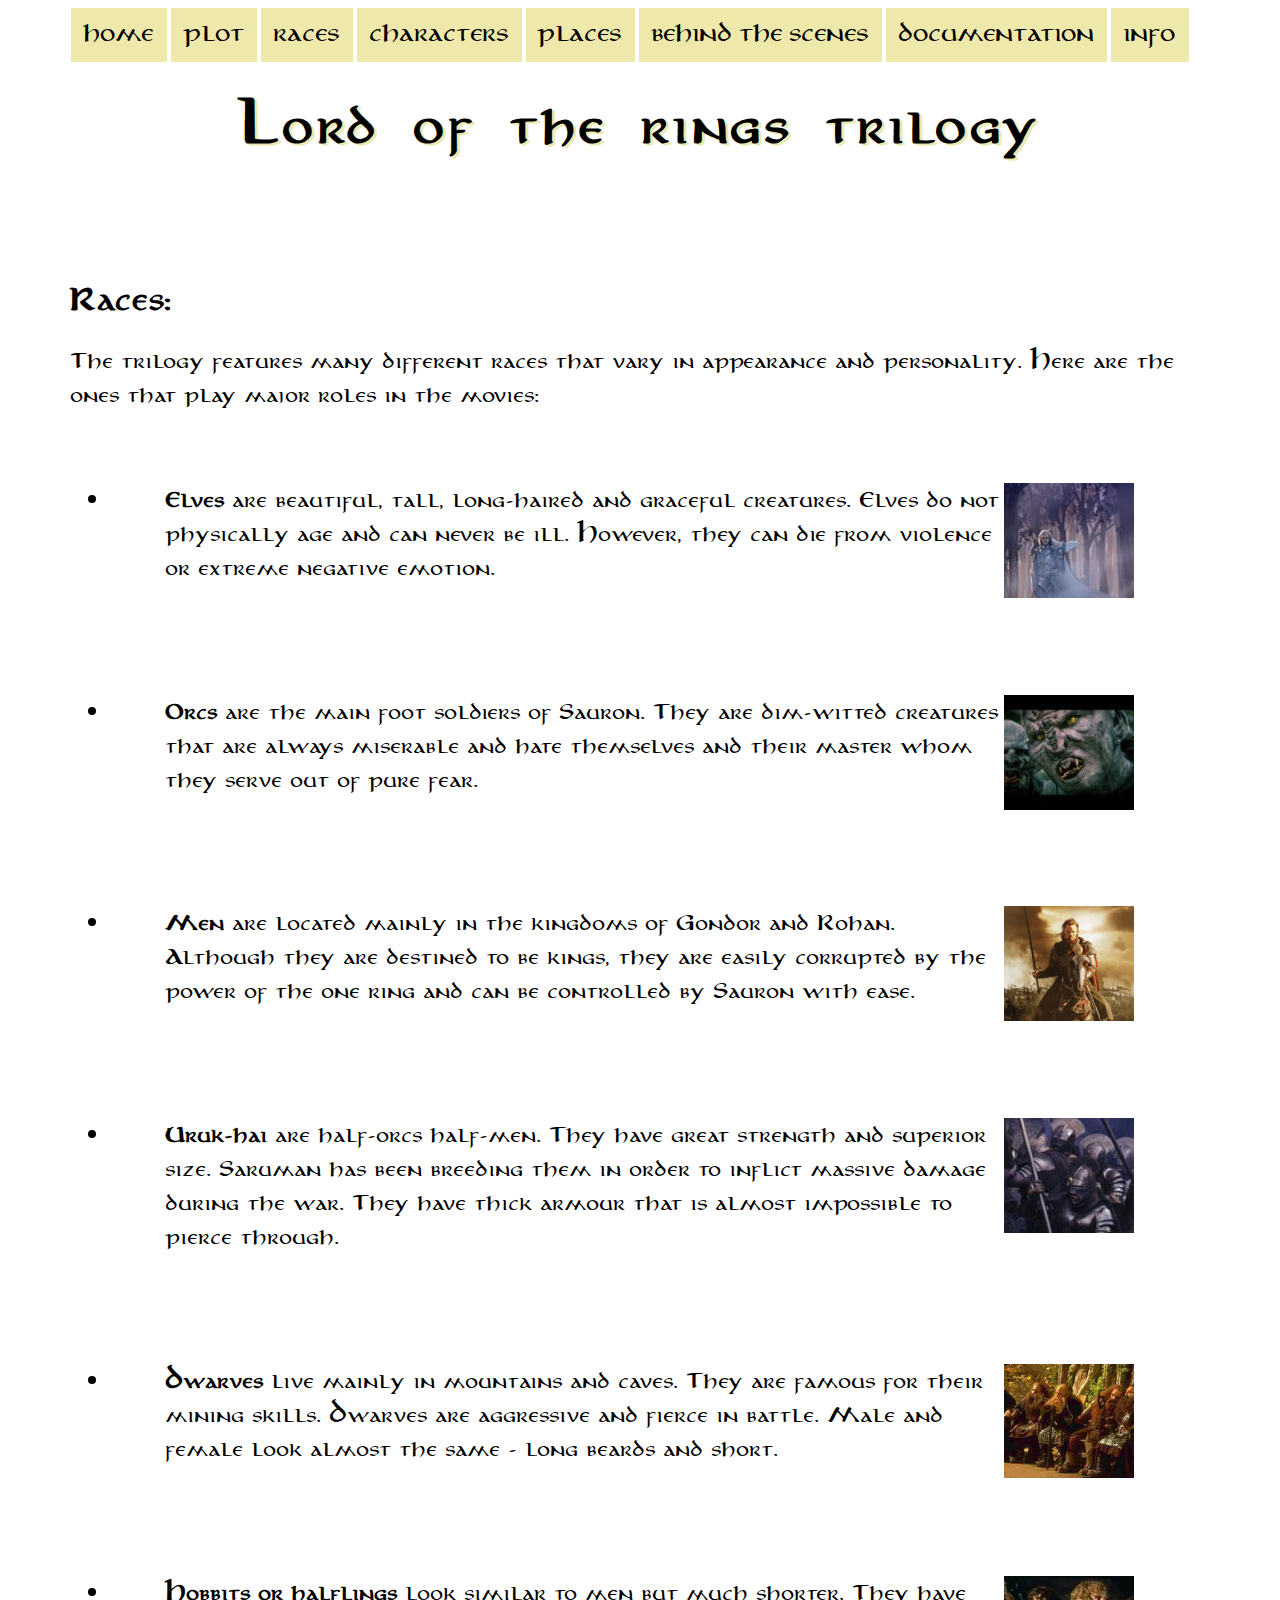
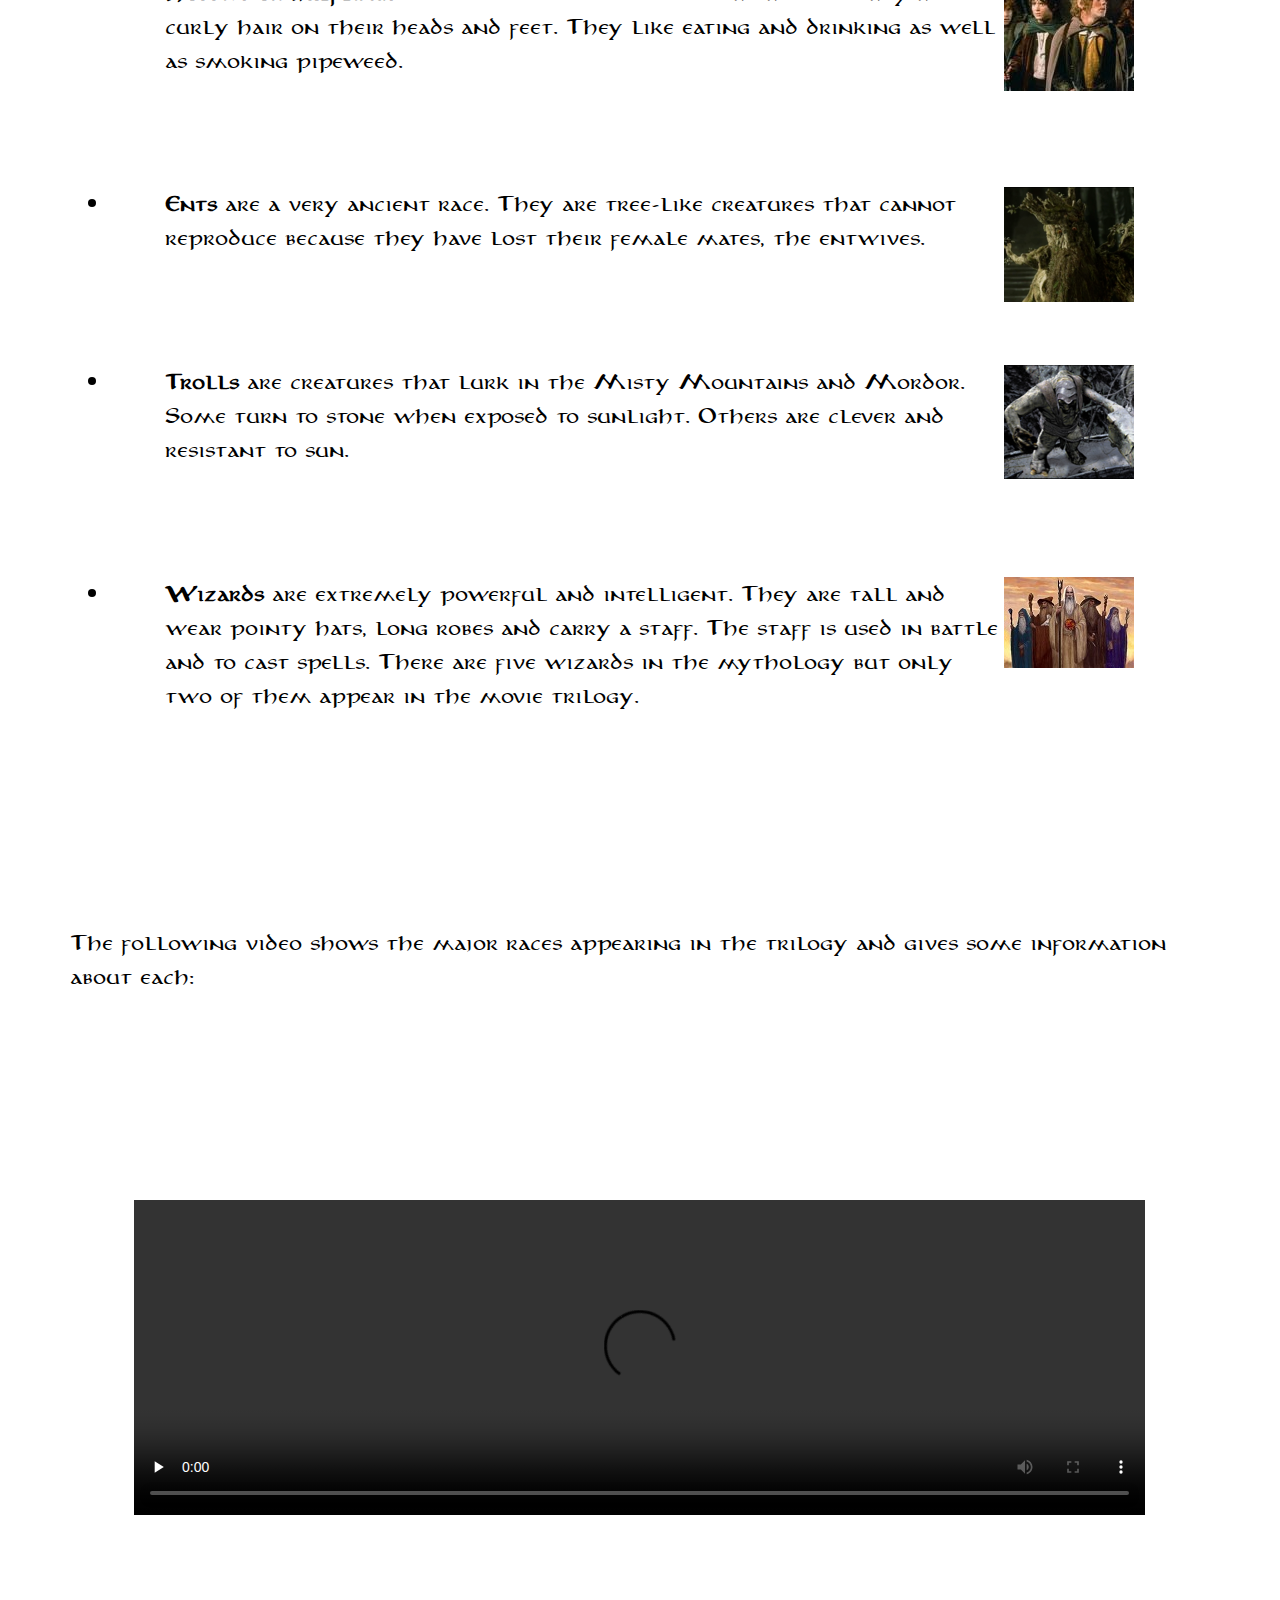
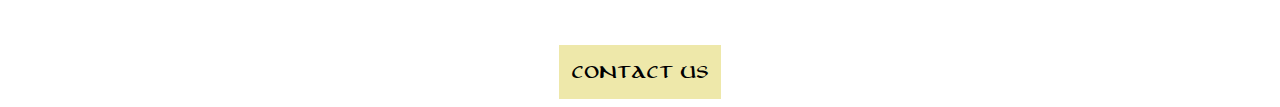
<file: races.html>
<!DOCTYPE html>
<html lang="en">
<head>
    <meta charset="UTF-8">
    <meta name="viewport" content="width=device-width, initial-scale=1">
    <title>Lord of the rings trilogy</title>
    <link rel="shortcut icon" href="Images/favicon.ico" />
    <style>
        @font-face {
            font-family: aniron;
            src: url(Fonts/aniron.ttf);
        }

        #myBtn {
            display: none;
            position: fixed;
            bottom: 5%;
            right: 1%;
            z-index: 99;
            border: none;
            outline: none;
            background-color: palegoldenrod;
            color: black;
            cursor: pointer;
            padding: 1vw;
            border-radius: 1vw;
            font-size: 1vw;
            font-family: Aniron, serif;
        }
        body {
            overflow-x: hidden;
        }
        header {
            position: relative;
            left: 5%;
            width: 100%;
        }
        a:link, a:visited, a:hover {
            background-color: palegoldenrod;
            padding: 1vw;
            color: black;
            text-align: center;
            text-decoration: none;
            display: inline-block;
            font-family: aniron, serif;
            font-size: 1vw;
        }

        .title {
            text-align: center;
        }

        h1 {
            text-shadow: 3px 2px palegoldenrod;
            letter-spacing: 3px;
            word-spacing: 10px;
            font-family: aniron, serif;
            font-size: 3vw;
        }

        video {
            width: 100%;
        }

        .aspect-ratio video {
            position: absolute;
            width: 100%;
            height: 100%;
            left: 0; top: 0;
        }

        .video {
            padding: 10%;
        }


        .races {
            font-family: Aniron, serif;
            padding: 5%;
        }

        li {
            padding: 5%;
        }

        img {
            float: right;
            margin-right: 2%;
        }

        footer {
            position: relative;
            left: 0;
            bottom: 0;
            width: 100%;
            text-align: center;
        }

    </style>
</head>
<body>
<button onclick="topFunction()" id="myBtn" title="Go to top">Top</button>
<script>
    window.onscroll = function() {scrollFunction()};

    function scrollFunction() {
        if (document.body.scrollTop > 20 || document.documentElement.scrollTop > 20) {
            document.getElementById("myBtn").style.display = "block";
        } else {
            document.getElementById("myBtn").style.display = "none";
        }
    }

    function topFunction() {
        document.body.scrollTop = 0;
        document.documentElement.scrollTop = 0;
    }
</script>
<header>
    <a href="index.html">HOME</a>
    <a href="plot.html">PLOT</a>
    <a href="races.html">RACES</a>
    <a href="characters.html">CHARACTERS</a>
    <a href="places.html">PLACES</a>
    <a href="behind_the_scenes.html">BEHIND THE SCENES</a>
    <a href="documentation.html">DOCUMENTATION</a>
    <a href="info.html">INFO</a>
</header>
<div class="title">
    <h1>Lord of the rings trilogy</h1>
</div>
<div class="races">
    <h2>Races:</h2>
    <p>The trilogy features many different races that vary in appearance and personality. Here are the ones that play major roles in the movies:</p>
    <ul>
        <li><img src="Images/elves.jpg" alt="elves"><b>Elves</b> are beautiful, tall, long-haired and graceful creatures. Elves do not physically age and can never be ill. However, they can die from violence or extreme negative emotion.</li>
        <li><img src="Images/orcs.jpg" alt="orcs"><b>Orcs</b> are the main foot soldiers of Sauron. They are dim-witted creatures that are always miserable and hate themselves and their master whom they serve out of pure fear.</li>
        <li><img src="Images/men.jpg" alt="men"><b>Men</b> are located mainly in the kingdoms of Gondor and Rohan. Although they are destined to be kings, they are easily corrupted by the power of the one ring and can be controlled by Sauron with ease.</li>
        <li><img src="Images/uruk.jpg" alt="uruk"><b>Uruk-hai</b> are half-orcs half-men. They have great strength and superior size. Saruman has been breeding them in order to inflict massive damage during the war. They have thick armour that is almost impossible to pierce through.</li>
        <li><img src="Images/dwarf.jpg" alt="dwarf"><b>Dwarves</b> live mainly in mountains and caves. They are famous for their mining skills. Dwarves are aggressive and fierce in battle. Male and female look almost the same - long beards and short.</li>
        <li><img src="Images/hobbit.jpg" alt="hobbit"><b>Hobbits or halflings</b> look similar to men but much shorter. They have curly hair on their heads and feet. They like eating and drinking as well as smoking pipeweed.</li>
        <li><img src="Images/ent.png" alt="ent"><b>Ents</b> are a very ancient race. They are tree-like creatures that cannot reproduce because they have lost their female mates, the entwives.</li>
        <li><img src="Images/troll.png" alt="troll"><b>Trolls</b> are creatures that lurk in the Misty Mountains and Mordor. Some turn to stone when exposed to sunlight. Others are clever and resistant to sun.</li>
        <li><img src="Images/wizards.jpg" alt="wizard"><b>Wizards</b> are extremely powerful and intelligent. They are tall and wear pointy hats, long robes and carry a staff. The staff is used in battle and to cast spells. There are five wizards in the mythology but only two of them appear in the movie trilogy.</li>
    </ul>
</div>
<div class="races">
    <p>The following video shows the major races appearing in the trilogy and gives some information about each:</p>
</div>
<div class="video">
    <video width="560" height="315" controls="controls" preload="none" onclick="this.paused ? this.play() : this.pause();">
        <source src="Video/races.mp4" type="video/mp4">
    </video>
</div>
<footer>
    <a href="contact_us.html">CONTACT US</a>
</footer>
</body>
</html>
</file>
<file: index.css>
@media only screen and (max-width: 1000px) {
    .slideshow {
        width: 100%;
    }
    body {
        background-color: #fffbe6;
    }
    .footer {
        width: 100%;
    }
}
@font-face {
    font-family: aniron;
    src: url(Fonts/aniron.ttf);
}
body {
    overflow-x: hidden;
}
header {
    position: relative;
    left: 5%;
    width: 100%;
}
a:link, a:visited, a:hover {
    background-color: palegoldenrod;
    padding: 1vw;
    color: black;
    text-align: center;
    text-decoration: none;
    display: inline-block;
    font-family: aniron, serif;
    font-size: 1vw;
}


h1 {
    text-shadow: 3px 2px palegoldenrod;
    letter-spacing: 3px;
    word-spacing: 10px;
    font-family: aniron, serif;
    font-size: 3vw;
}

.title {
    text-align: center;
}

img {
    width: 100%;
}
.slideshow{
    position: relative;
    top: 10%;
    left: 30%;
    width: 40%;
}

.date {
    font-family: Aniron, serif;
    position: absolute;
    float: left;
    top: 30%;
    left: 5%;
    width: 20%;
    height: 20%;

}

footer {
    position: relative;
    left: 0;
    bottom: 0;
    width: 100%;
    text-align: center;
}
</file>
<file: behind_the_scenes.css>
@font-face {
    font-family: aniron;
    src: url(Fonts/aniron.ttf);
}
body {
    overflow-x: hidden;
}

header {
    position: relative;
    left: 5%;
    width: 100%;
}

a:link, a:visited, a:hover {
    background-color: palegoldenrod;
    padding: 1vw;
    color: black;
    text-align: center;
    text-decoration: none;
    display: inline-block;
    font-family: aniron, serif;
    font-size: 1vw;
}

h1 {
    text-shadow: 3px 2px palegoldenrod;
    letter-spacing: 3px;
    word-spacing: 10px;
    font-family: aniron, serif;
    font-size: 3vw;
}

.title {
    text-align: center;
}

.behind {
    font-family: Aniron, serif;
    padding: 6%;
    text-align: justify;
}

#myBtn {
    display: none;
    position: fixed;
    bottom: 5%;
    right: 1%;
    z-index: 99;
    border: none;
    outline: none;
    background-color: palegoldenrod;
    color: black;
    cursor: pointer;
    padding: 1vw;
    border-radius: 1vw;
    font-size: 1vw;
    font-family: Aniron, serif;
}

iframe {
    width: 100%;
}

.aspect-ratio {
    position: relative;
    width: 100%;
    height: 0;
    padding-bottom: 51%;
}

.aspect-ratio iframe {
    position: absolute;
    width: 100%;
    height: 100%;
    left: 0; top: 0;
}

.video {
    padding: 10%;
}

footer {
    position: relative;
    left: 0;
    bottom: 0;
    width: 100%;
    text-align: center;
}
</file>
<file: contact_us.css>
@font-face {
    font-family: aniron;
    src: url(Fonts/aniron.ttf);
}
body {
    overflow-x: hidden;
}
.nav {
    position: relative;
    left: 5%;
    width: 100%;
}
a:link, a:visited, a:hover {
    background-color: palegoldenrod;
    padding: 1vw;
    color: black;
    text-align: center;
    text-decoration: none;
    display: inline-block;
    font-family: aniron, serif;
    font-size: 1vw;
}

#myBtn {
    display: none;
    position: fixed;
    bottom: 5%;
    right: 1%;
    z-index: 99;
    border: none;
    outline: none;
    background-color: palegoldenrod;
    color: black;
    cursor: pointer;
    padding: 1vw;
    border-radius: 1vw;
    font-size: 1vw;
    font-family: Aniron, serif;
}

.form {
    font-family: Aniron, serif;
    padding: 5%;
}

img {
    width: 100%;
}

.aspect-ratio {
    position: relative;
    width: 100%;
    height: 0;
    padding-bottom: 51%;
}

.aspect-ratio img {
    position: absolute;
    left: 0; top: 0;
}

.map {
    padding: 10%;
    transition: transform .2s;
    margin: 0 auto;
}

.map:hover {
    transform: scale(1.5);
}

footer {
    position: relative;
    left: 0;
    bottom: 0;
    width: 100%;
    text-align: center;
}
</file>
<file: documentation.css>
@font-face {
    font-family: aniron;
    src: url(Fonts/aniron.ttf);
}
body {
    overflow-x: hidden;
}

header {
    position: relative;
    left: 5%;
    width: 100%;
}

a:link, a:visited, a:hover {
    background-color: palegoldenrod;
    padding: 1vw;
    color: black;
    text-align: center;
    text-decoration: none;
    display: inline-block;
    font-family: aniron, serif;
    font-size: 1vw;
}

h1 {
    text-shadow: 3px 2px palegoldenrod;
    letter-spacing: 3px;
    word-spacing: 10px;
    font-family: aniron, serif;
    font-size: 3vw;
}

.title {
    text-align: center;
}

#myBtn {
    display: none;
    position: fixed;
    bottom: 5%;
    right: 1%;
    z-index: 99;
    border: none;
    outline: none;
    background-color: palegoldenrod;
    color: black;
    cursor: pointer;
    padding: 1vw;
    border-radius: 1vw;
    font-size: 1vw;
    font-family: Aniron, serif;
}

.doc {
    font-family: Aniron, serif;
    padding: 6%;
    text-align: justify;
}
footer {
    position: relative;
    left: 0;
    bottom: 0;
    width: 100%;
    text-align: center;
}
</file>
<file: info.css>
@font-face {
    font-family: aniron;
    src: url(Fonts/aniron.ttf);
}
body {
    overflow-x: hidden;
}

#myBtn {
    display: none;
    position: fixed;
    bottom: 5%;
    right: 1%;
    z-index: 99;
    border: none;
    outline: none;
    background-color: palegoldenrod;
    color: black;
    cursor: pointer;
    padding: 1vw;
    border-radius: 1vw;
    font-size: 1vw;
    font-family: Aniron, serif;
}

header {
    position: relative;
    left: 5%;
    width: 100%;
}

a:link, a:visited, a:hover {
    background-color: palegoldenrod;
    padding: 1vw;
    color: black;
    text-align: center;
    text-decoration: none;
    display: inline-block;
    font-family: aniron, serif;
    font-size: 1vw;
}

h1 {
    text-shadow: 3px 2px palegoldenrod;
    letter-spacing: 3px;
    word-spacing: 10px;
    font-family: aniron, serif;
    font-size: 3vw;
}

.title {
    text-align: center;
}

table {
    font-family: Aniron, serif;
    text-align: center;
    border: 1px solid #ccc;
    border-collapse: collapse;
    margin: 0;
    padding: 0;
    width: 100%;
    table-layout: fixed;
}

table caption {
    font-size: 1.5em;
    margin: .5em 0 .75em;
}

table tr {
    background-color: #f8f8f8;
    border: 1px solid #ddd;
    padding: .35em;
}

table th,
table td {
    padding: .625em;
    text-align: center;
}

table th {
    font-size: .85em;
    letter-spacing: .1em;
    text-transform: uppercase;
}

@media screen and (max-width: 600px) {
    table {
        border: 0;
    }

    table caption {
        font-size: 1.3em;
    }

    table thead {
        border: none;
        clip: rect(0 0 0 0);
        height: 1px;
        margin: -1px;
        overflow: hidden;
        padding: 0;
        position: absolute;
        width: 1px;
    }

    table tr {
        border-bottom: 3px solid #ddd;
        display: block;
        margin-bottom: .625em;
    }

    table td {
        border-bottom: 1px solid #ddd;
        display: block;
        font-size: .8em;
        text-align: right;
    }

    table td::before {
        /*
        * aria-label has no advantage, it won't be read inside a table
        content: attr(aria-label);
        */
        content: attr(data-label);
        float: left;
        font-weight: bold;
        text-transform: uppercase;
    }

    table td:last-child {
        border-bottom: 0;
    }
}

.info {
    font-family: Aniron, serif;
}
footer {
    position: relative;
    left: 0;
    bottom: 0;
    width: 100%;
    text-align: center;
}
</file>
<file: places.css>
@font-face {
    font-family: aniron;
    src: url(Fonts/aniron.ttf);
}
body {
    overflow-x: hidden;
}

header {
    position: relative;
    left: 5%;
    width: 100%;
}

a:link, a:visited, a:hover {
    background-color: palegoldenrod;
    padding: 1vw;
    color: black;
    text-align: center;
    text-decoration: none;
    display: inline-block;
    font-family: aniron, serif;
    font-size: 1vw;
}

h1 {
    text-shadow: 3px 2px palegoldenrod;
    letter-spacing: 3px;
    word-spacing: 10px;
    font-family: aniron, serif;
    font-size: 3vw;
}

.title {
    text-align: center;
}

#myBtn {
    display: none;
    position: fixed;
    bottom: 5%;
    right: 1%;
    z-index: 99;
    border: none;
    outline: none;
    background-color: palegoldenrod;
    color: black;
    cursor: pointer;
    padding: 1vw;
    border-radius: 1vw;
    font-size: 1vw;
    font-family: Aniron, serif;
}

.places {
    font-family: Aniron, serif;
    float: left;
    padding: 6%;
    text-align: justify;
}

img {
    float: left;
    margin-right: 2%;
}

video {
    width: 100%;
}

.aspect-ratio {
    position: relative;
    width: 100%;
    height: 0;
    padding-bottom: 51%;
}

.aspect-ratio video {
    position: absolute;
    width: 100%;
    height: 100%;
    left: 0; top: 0;
}

.video {
    padding: 10%;
}

footer {
    position: relative;
    left: 0;
    bottom: 5%;
    width: 100%;
    text-align: center;
}
</file>
<file: plot.css>
@font-face {
    font-family: aniron;
    src: url(Fonts/aniron.ttf);
}
body {
    overflow-x: hidden;
}

#myBtn {
    display: none;
    position: fixed;
    bottom: 5%;
    right: 1%;
    z-index: 99;
    border: none;
    outline: none;
    background-color: palegoldenrod;
    color: black;
    cursor: pointer;
    padding: 1vw;
    border-radius: 1vw;
    font-size: 1vw;
    font-family: Aniron, serif;
}

header {
    position: relative;
    left: 5%;
    width: 100%;
}
a:link, a:visited, a:hover {
    background-color: palegoldenrod;
    padding: 1vw;
    color: black;
    text-align: center;
    text-decoration: none;
    display: inline-block;
    font-family: aniron, serif;
    font-size: 1vw;
}

.title {
    text-align: center;
}

h1 {
    text-shadow: 3px 2px palegoldenrod;
    letter-spacing: 3px;
    word-spacing: 10px;
    font-family: aniron, serif;
    font-size: 3vw;
}

.plot {
    font-family: Aniron, serif;
    float: left;
    padding: 6%;
}

img {
    float: left;
    margin-right: 2%;
}

p {
    text-align: justify;
}

table {
    font-family: Aniron, serif;
    text-align: center;
    border: 1px solid #ccc;
    border-collapse: collapse;
    margin: 0;
    padding: 0;
    width: 100%;
    table-layout: fixed;
}

table caption {
    font-size: 1.5em;
    margin: .5em 0 .75em;
}

table tr {
    background-color: #f8f8f8;
    border: 1px solid #ddd;
    padding: .35em;
}

table th,
table td {
    padding: .625em;
    text-align: center;
}

table th {
    font-size: .85em;
    letter-spacing: .1em;
    text-transform: uppercase;
}

@media screen and (max-width: 600px) {
    table {
        border: 0;
    }

    table caption {
        font-size: 1.3em;
    }

    table thead {
        border: none;
        clip: rect(0 0 0 0);
        height: 1px;
        margin: -1px;
        overflow: hidden;
        padding: 0;
        position: absolute;
        width: 1px;
    }

    table tr {
        border-bottom: 3px solid #ddd;
        display: block;
        margin-bottom: .625em;
    }

    table td {
        border-bottom: 1px solid #ddd;
        display: block;
        font-size: .8em;
        text-align: right;
    }

    table td::before {
        /*
        * aria-label has no advantage, it won't be read inside a table
        content: attr(aria-label);
        */
        content: attr(data-label);
        float: left;
        font-weight: bold;
        text-transform: uppercase;
    }

    table td:last-child {
        border-bottom: 0;
    }
}

iframe {
    width: 100%;
}

.aspect-ratio {
    position: relative;
    width: 100%;
    height: 0;
    padding-bottom: 51%;
}

.aspect-ratio iframe {
    position: absolute;
    width: 100%;
    height: 100%;
    left: 0; top: 0;
}

.video {
    padding: 10%;
}
footer {
    position: relative;
    left: 0;
    bottom: 0;
    width: 100%;
    text-align: center;
}
</file>
